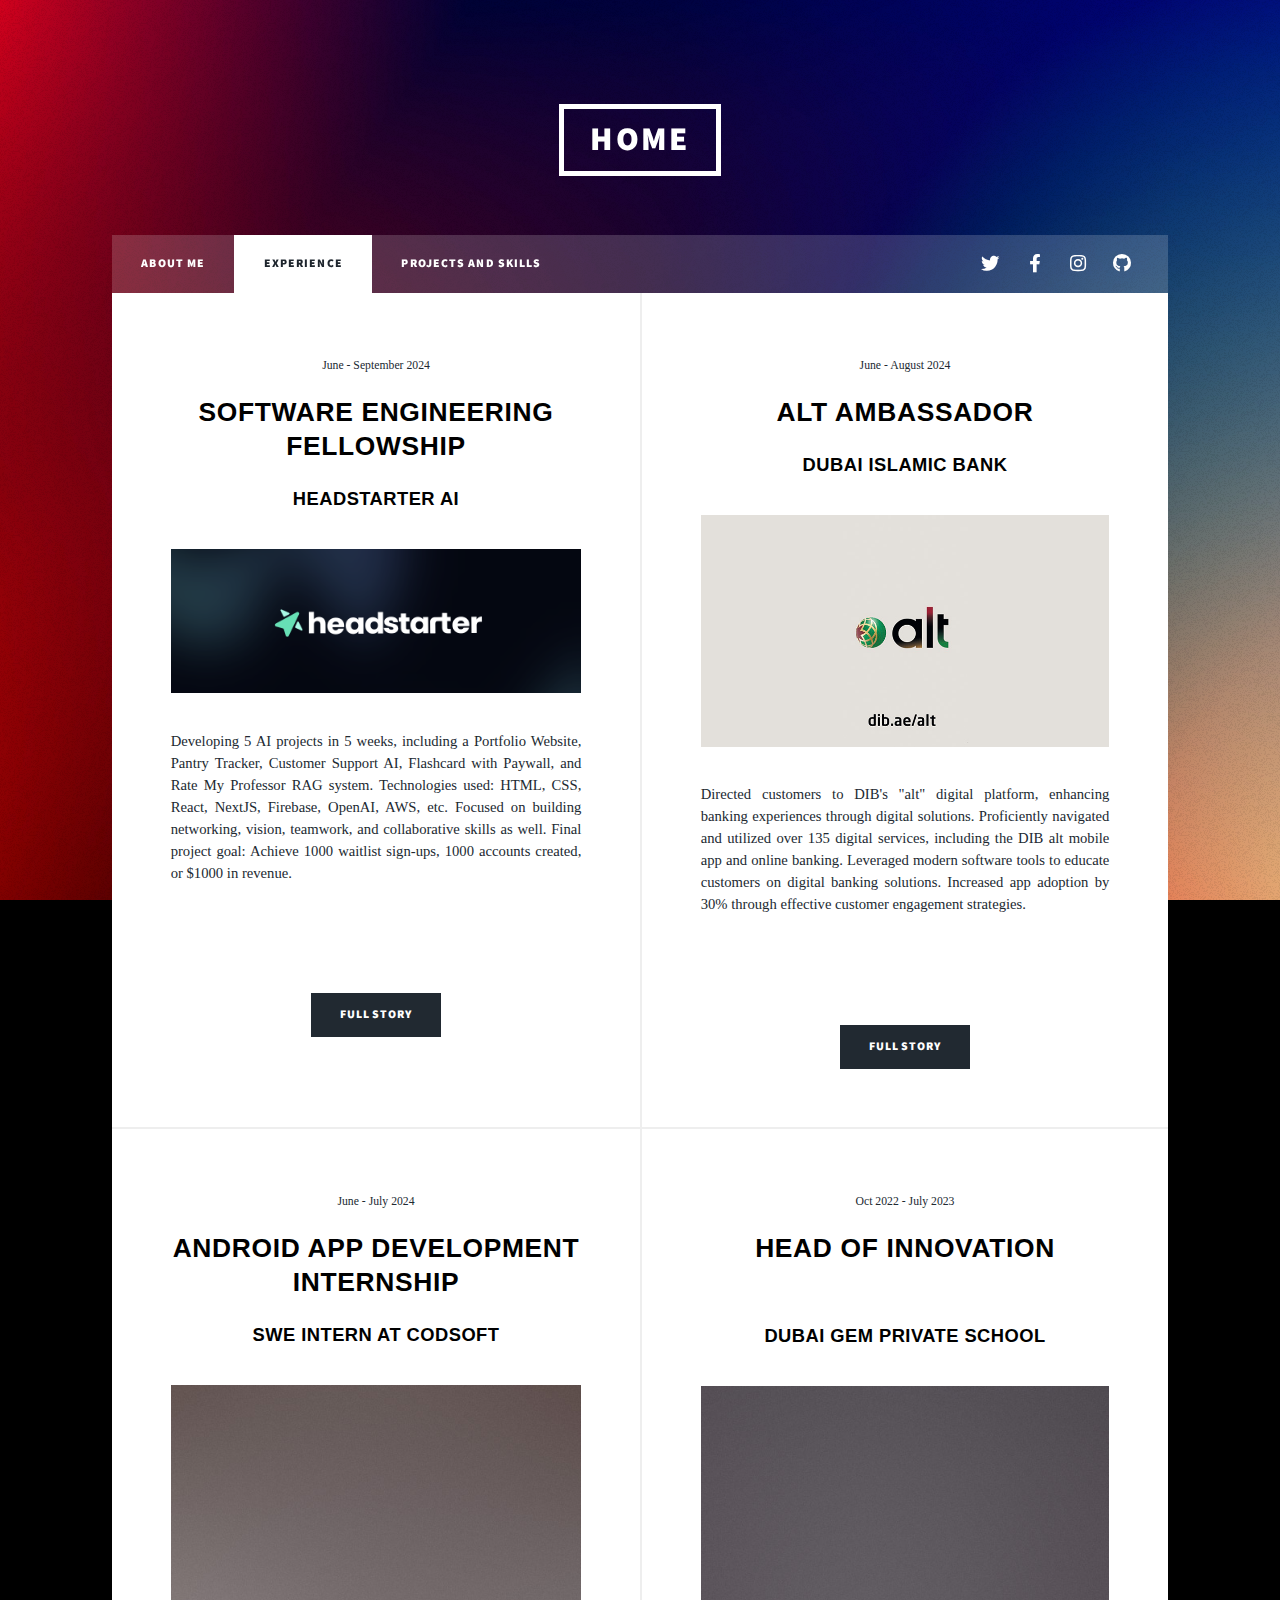
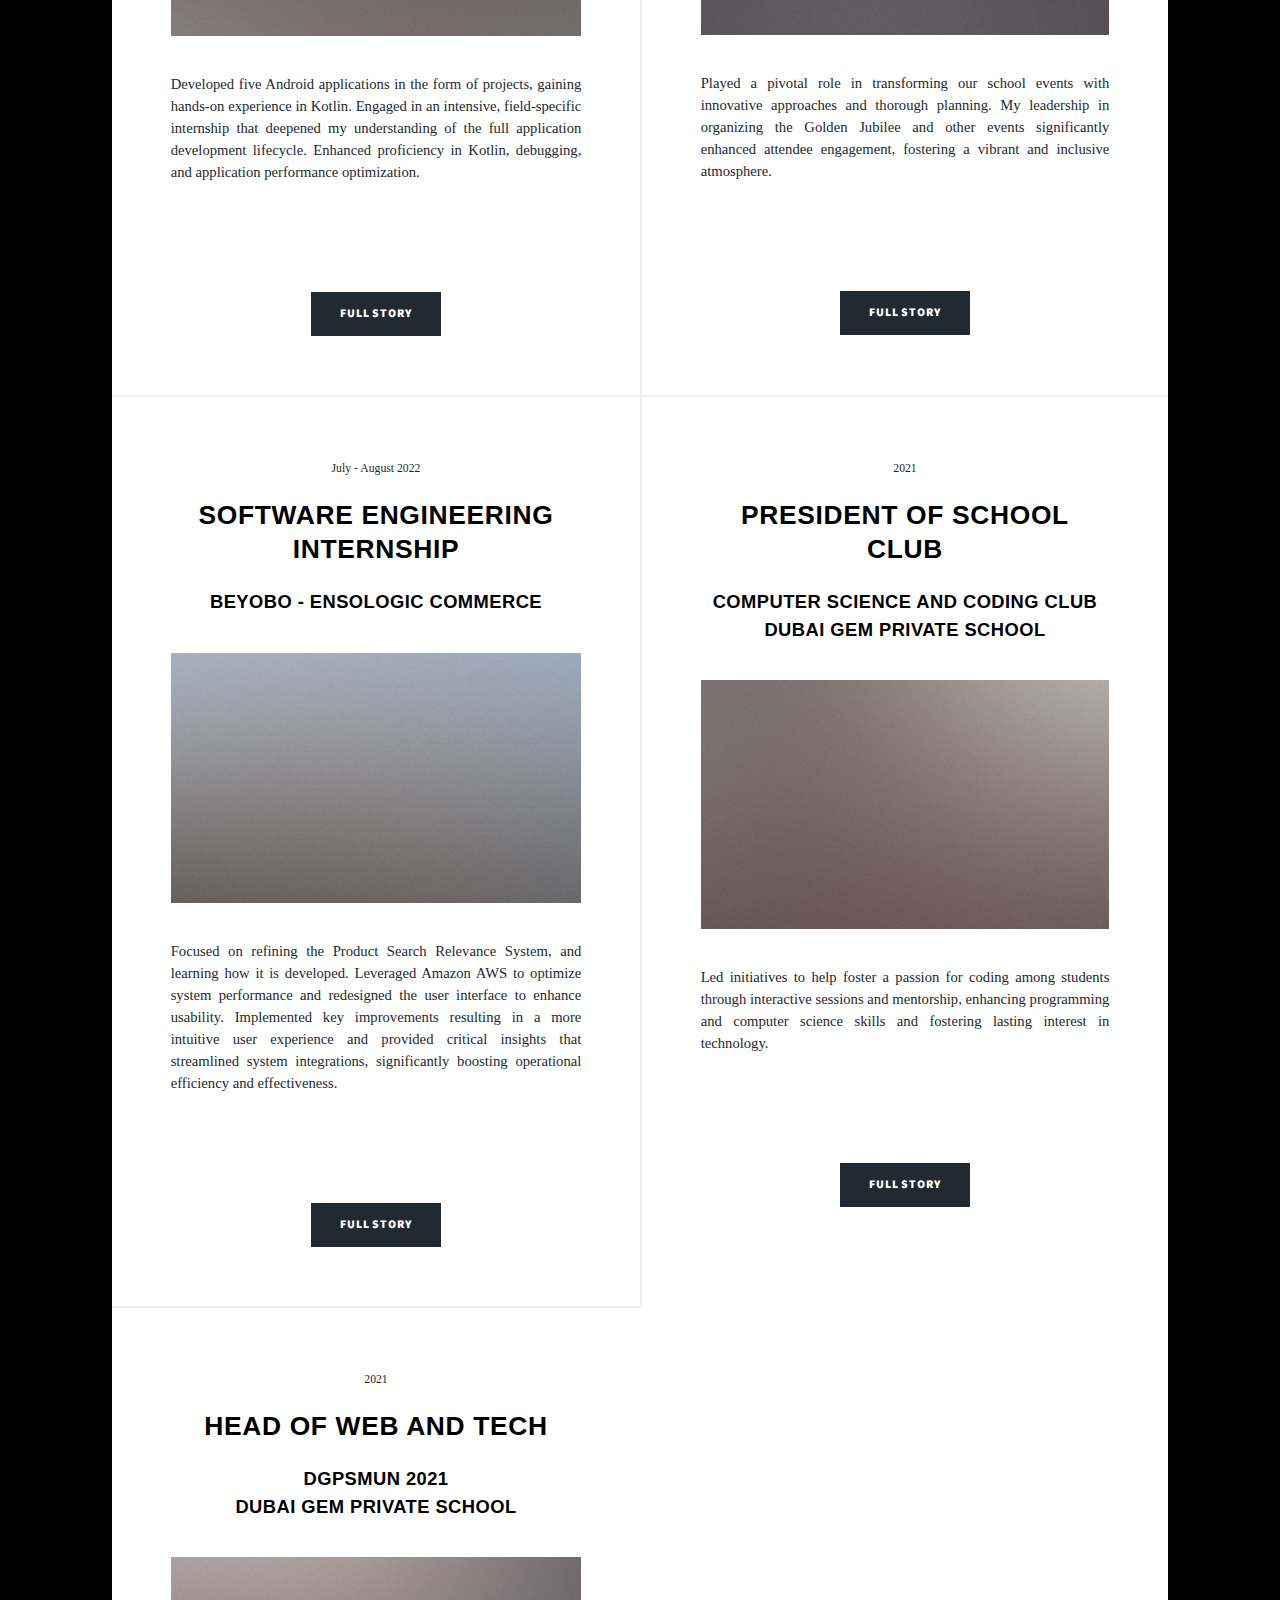
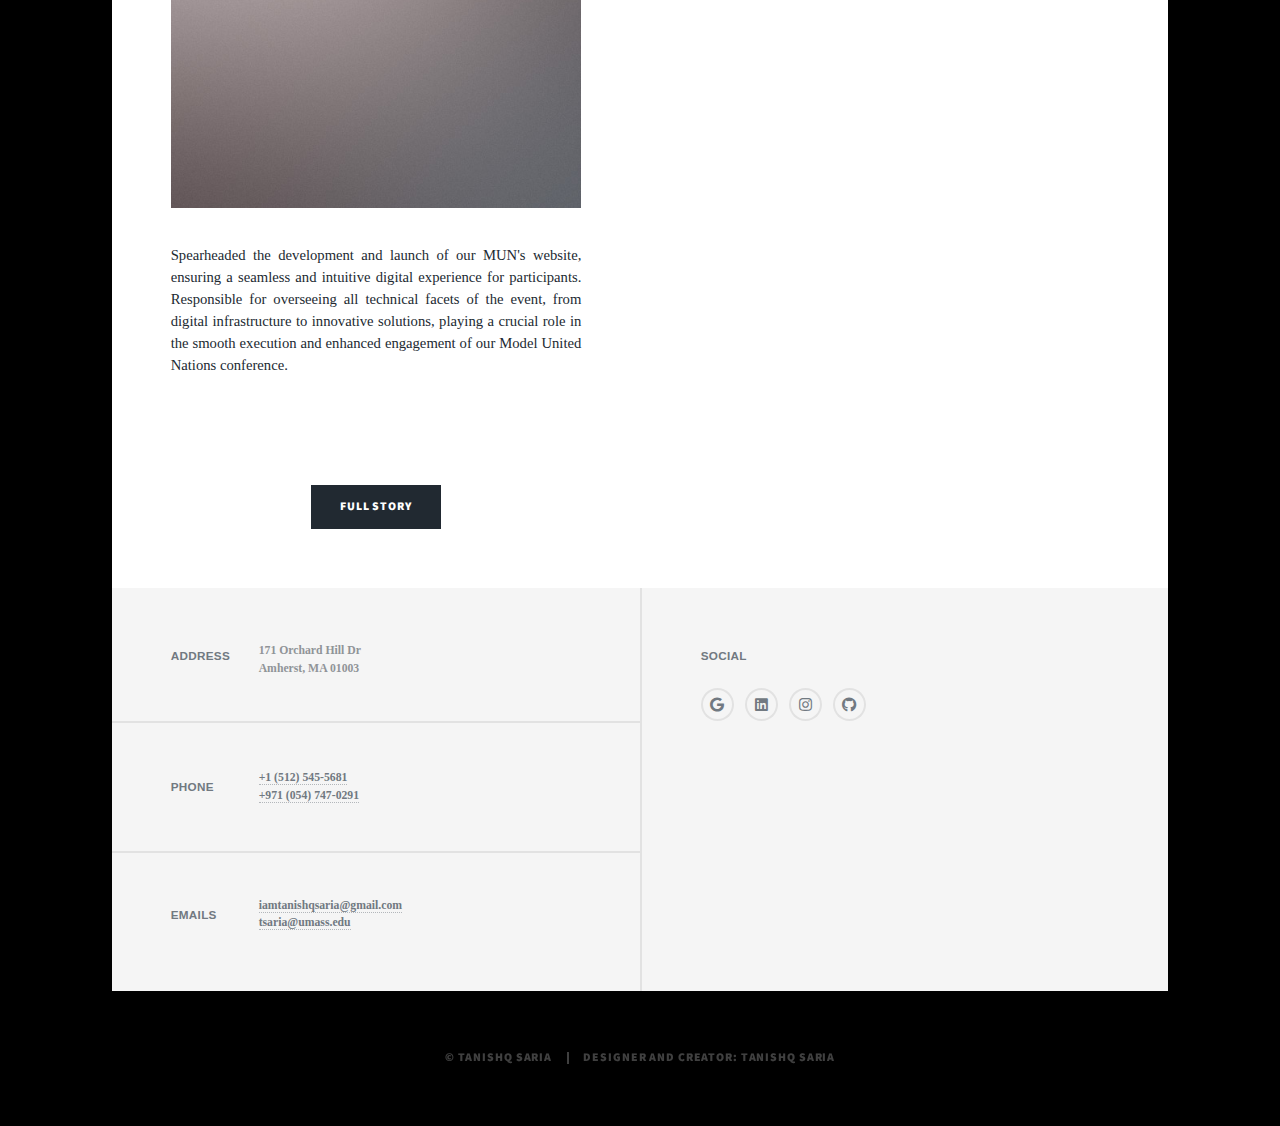
<file: experience.html>
<!DOCTYPE HTML>
<!--
    Massively by HTML5 UP
    html5up.net | @ajlkn
    Free for personal and commercial use under the CCA 3.0 license (html5up.net/license)
-->
<html>
    <head>
        <title>Experience - Tanishq Saria</title>
        <meta charset="utf-8" />
        <meta name="viewport" content="width=device-width, initial-scale=1, user-scalable=no" />
        <link rel="stylesheet" href="assets/css/main.css" />
        <noscript><link rel="stylesheet" href="assets/css/noscript.css" /></noscript>
    </head>
    <body class="is-preload">

        <!-- Wrapper -->
            <div id="wrapper" class="fade-in">

                <!-- Header -->
                    <header id="header">
                        <a href="index.html" class="logo">Home</a>
                    </header>

                <!-- Nav -->
                    <nav id="nav">
                        <ul class="links">
                            <li><a href="index.html">About me</a></li>
                            <li class="active"><a href="experience.html">Experience</a></li>
                            <li><a href="projects.html">Projects and Skills</a></li>
                        </ul>
                        <ul class="icons">
                            <li><a href="#" class="icon brands fa-twitter"><span class="label">Twitter</span></a></li>
                            <li><a href="#" class="icon brands fa-facebook-f"><span class="label">Facebook</span></a></li>
                            <li><a href="#" class="icon brands fa-instagram"><span class="label">Instagram</span></a></li>
                            <li><a href="#" class="icon brands fa-github"><span class="label">GitHub</span></a></li>
                        </ul>
                    </nav>

                <!-- Main -->
                    <div id="main">
						
                        <!-- Experiences -->
                            <section class="posts">
                                <article class="post featured">

                                    <header>
                                        <span class="date">June - September 2024</span>
                                        <h2><a href="#">Software Engineering Fellowship</h2><h3>Headstarter AI</h3></a>
                                    </header>
                                    <a href="#" class="image fit"><img src="images/headstarterai.jpg" alt="" /></a>
                                    <p>Developing 5 AI projects in 5 weeks, including a Portfolio Website, Pantry Tracker, Customer Support AI, Flashcard with Paywall, and Rate My Professor RAG system. Technologies used: HTML, CSS, React, NextJS, Firebase, OpenAI, AWS, etc. Focused on building networking, vision, teamwork, and collaborative skills as well. Final project goal: Achieve 1000 waitlist sign-ups, 1000 accounts created, or $1000 in revenue.</p>
                                    <ul class="actions special">
                                        <li><a href="#" class="primary button">Full Story</a></li>
                                    </ul>
                                </article>
                                <article>
                                    <header>
                                        <span class="date">June - August 2024</span>
                                        <h2><a href="#">Alt Ambassador</h2><h3>Dubai Islamic Bank</h3></a>
                                    </header>
                                    <a href="#" class="image fit"><img src="images/dib.jpg" alt="" /></a>
                                    <p>Directed customers to DIB's "alt" digital platform, enhancing banking experiences through digital solutions. Proficiently navigated and utilized over 135 digital services, including the DIB alt mobile app and online banking. Leveraged modern software tools to educate customers on digital banking solutions. Increased app adoption by 30% through effective customer engagement strategies.</p>
                                    <ul class="actions special">
                                        <li><a href="#" class="primary button">Full Story</a></li>
                                    </ul>
                                </article>
                                <article>
                                    <header>
                                        <span class="date">June - July 2024</span>
                                        <h2><a href="#">Android App Development Internship</h2><h3>SWE Intern at CodSoft</h3></a>
                                    </header>
                                    <a href="#" class="image fit"><img src="images/pic03.jpg" alt="" /></a>
                                    <p>Developed five Android applications in the form of projects, gaining hands-on experience in Kotlin. Engaged in an intensive, field-specific internship that deepened my understanding of the full application development lifecycle. Enhanced proficiency in Kotlin, debugging, and application performance optimization.</p>
                                    <ul class="actions special">
                                        <li><a href="#" class="primary button">Full Story</a></li>
                                    </ul>
                                </article>
                                <article>
                                    <header>
                                        <span class="date">Oct 2022 - July 2023</span>
                                        <h2><a href="#">Head of Innovation</h2><br><h3>Dubai Gem Private School</h3></a>
										
                                    </header>
                                    <a href="#" class="image fit"><img src="images/pic04.jpg" alt="" /></a>
                                    <p>Played a pivotal role in transforming our school events with innovative approaches and thorough planning. My leadership in organizing the Golden Jubilee and other events significantly enhanced attendee engagement, fostering a vibrant and inclusive atmosphere.</p>
                                    <ul class="actions special">
                                        <li><a href="#" class="primary button">Full Story</a></li>
                                    </ul>
                                </article>
                                <article>
                                    <header>
                                        <span class="date">July - August 2022</span>
                                        <h2><a href="#">Software Engineering Internship </h2><h3>Beyobo - Ensologic Commerce</h3></a>
                                    </header>
                                    <a href="#" class="image fit"><img src="images/pic05.jpg" alt="" /></a>
                                    <p>Focused on refining the Product Search Relevance System, and learning how it is developed. Leveraged Amazon AWS to optimize system performance and redesigned the user interface to enhance usability. Implemented key improvements resulting in a more intuitive user experience and provided critical insights that streamlined system integrations, significantly boosting operational efficiency and effectiveness.</p>
                                    <ul class="actions special">
                                        <li><a href="#" class="primary button">Full Story</a></li>
                                    </ul>
                                </article>
                                <article>
                                    <header>
                                        <span class="date">2021</span>
                                        <h2><a href="#">President of School Club </h2><h3>Computer Science and Coding Club<br>Dubai Gem Private School</h3></a>
                                    </header>
                                    <a href="#" class="image fit"><img src="images/pic06.jpg" alt="" /></a>
                                    <p>Led initiatives to help foster a passion for coding among students through interactive sessions and mentorship, enhancing programming and computer science skills and fostering lasting interest in technology.</p>
                                    <ul class="actions special">
                                        <li><a href="#" class="primary button">Full Story</a></li>
                                    </ul>
                                </article>
                                <article>
                                    <header>
                                        <span class="date">2021</span>
                                        <h2><a href="#">Head of Web and Tech</h2><h3>DGPSMUN 2021<br>Dubai Gem Private School</h3></a>
                                    </header>
                                    <a href="#" class="image fit"><img src="images/pic07.jpg" alt="" /></a>
                                    <p>Spearheaded the development and launch of our MUN's website, ensuring a seamless and intuitive digital experience for participants. Responsible for overseeing all technical facets of the event, from digital infrastructure to innovative solutions, playing a crucial role in the smooth execution and enhanced engagement of our Model United Nations conference.</p>
                                    <ul class="actions special">
                                        <li><a href="#" class="primary button">Full Story</a></li>
                                    </ul>
                                </article>
                            </section>

                    </div>


                <!-- Footer -->
                    <!-- Footer -->
        <footer id="footer">
            <section class="split contact">
                <section class="alt">
                    <h3>Address</h3>
                    <p class="personal-details">171 Orchard Hill Dr<br />
                    Amherst, MA 01003</p>
                </section>
                <section>
                    <h3>Phone</h3>
                    <p class="personal-details"><a href="#">+1 (512) 545-5681</a><br><a href="#">+971 (054) 747-0291</a></p>
                </section>
                <section>
                    <h3>Emails</h3>
                    <p class="personal-details"><a href="#">iamtanishqsaria@gmail.com</a><br><a href="#">tsaria@umass.edu</a></section>
                </section>
                <section>
                    <h3>Social</h3>
                    <ul class="icons alt">
                        <li><a href="mailto:iamtanishqsaria@gmail.com" class="icon brands alt fa-google"><span class="label">Gmail</span></a></li>
                        <li><a href="https://www.linkedin.com/in/tanishq-s" class="icon brands alt fa-linkedin" target="_blank"><span class="label">LinkedIn</span></a></li>
                        <li><a href="https://www.instagram.com/indeed.tani" class="icon brands alt fa-instagram" target="_blank"><span class="label">Instagram</span></a></li>
                        <li><a href="https://github.com/illUMiNAl004" class="icon brands alt fa-github" target="_blank"><span class="label">GitHub</span></a></li>
                    </ul>
                </section>
            </section>
        </footer>

        <!-- Copyright -->
        <div id="copyright">
            <ul><li>&copy; Tanishq Saria</li><li>Designer and Creator: Tanishq Saria</li></ul>
        </div>

            </div>

        <!-- Scripts -->
            <script src="assets/js/jquery.min.js"></script>
            <script src="assets/js/jquery.scrollex.min.js"></script>
            <script src="assets/js/jquery.scrolly.min.js"></script>
            <script src="assets/js/browser.min.js"></script>
            <script src="assets/js/breakpoints.min.js"></script>
            <script src="assets/js/util.js"></script>
            <script src="assets/js/main.js"></script>

    </body>
</html>
</file>
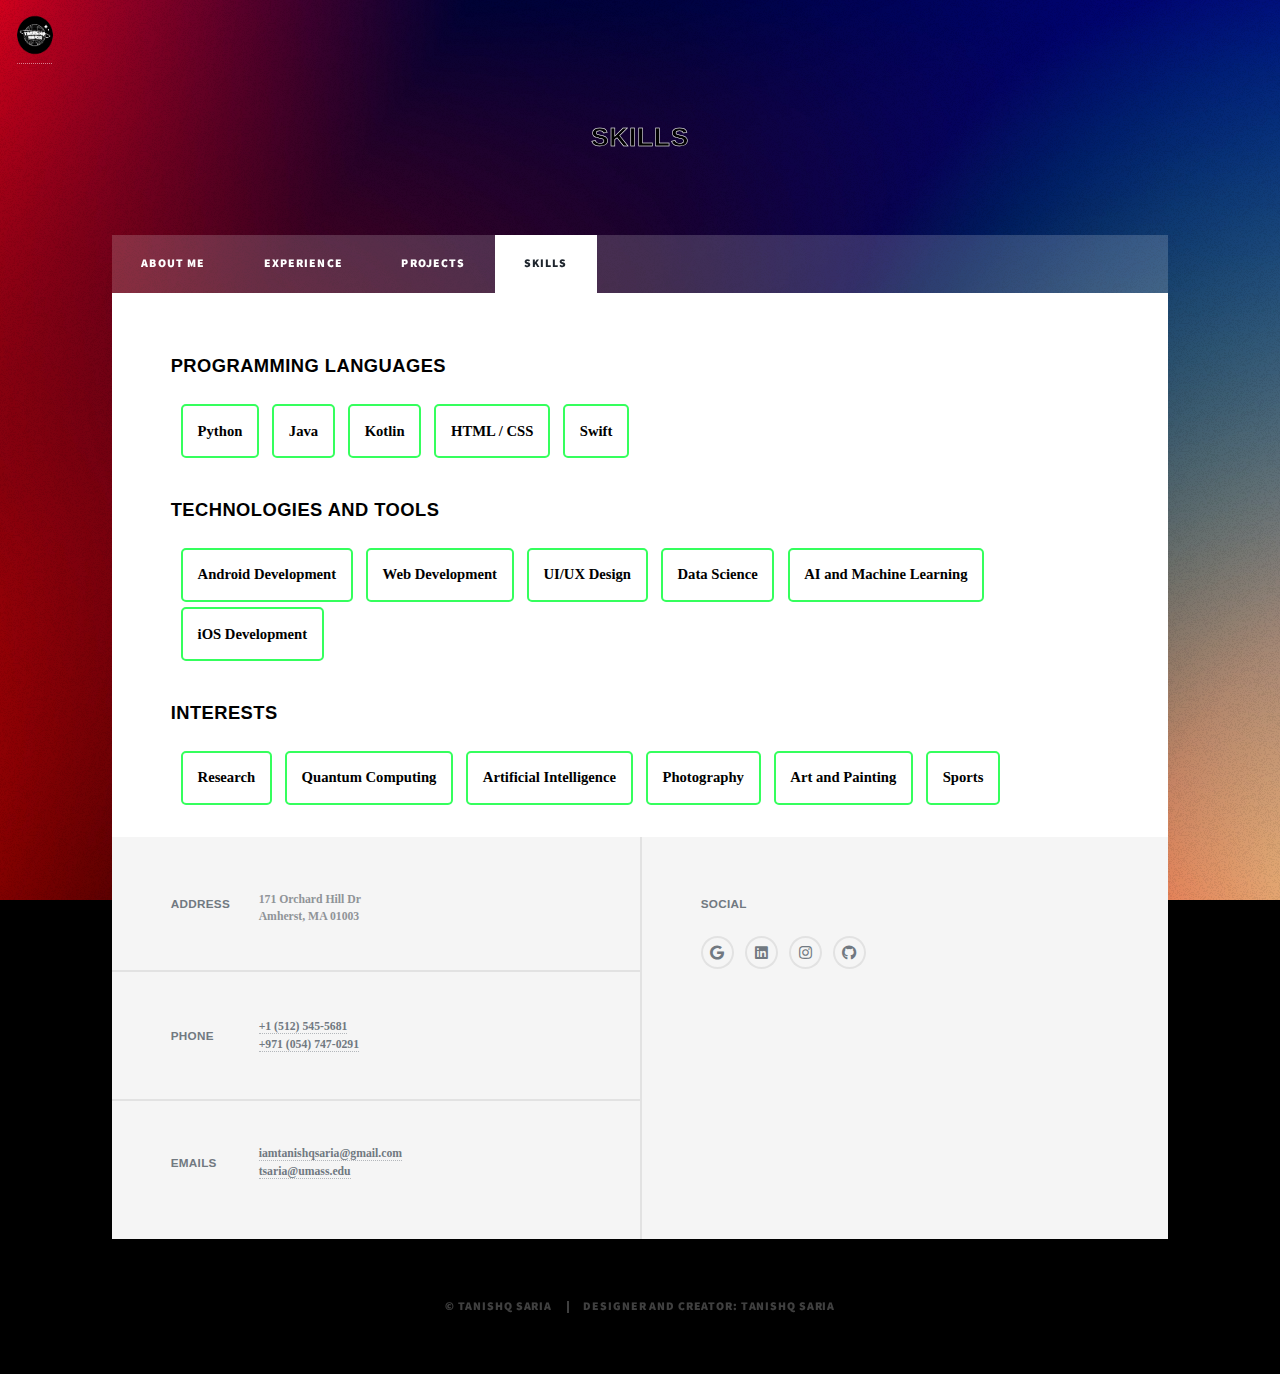
<file: skills.html>
<!DOCTYPE HTML>
<html>
<head>
    <title>Tanishq Saria - Skills</title>
    <meta charset="utf-8" />
    <meta name="viewport" content="width=device-width, initial-scale=1, user-scalable=no" />
    <link rel="stylesheet" href="assets/css/main.css" />
    <link rel="icon" type="image/png" href="images/finalogo.png" />
    <noscript><link rel="stylesheet" href="assets/css/noscript.css" /></noscript>
</head>
<body class="is-preload skills-page">

    <!-- Wrapper -->
    <div id="wrapper" class="fade-in">

        <!-- Header -->
        <header id="header">
            <div class="logo-container">
                <a href="index.html"><img src="images/finalogo.png" alt="Logo" class="logo-img" /></a>
            </div>
            <h2 style="color: black; -webkit-text-stroke: 0.5px white;">Skills</h2>
        </header>

        <!-- Nav -->
        <nav id="nav">
            <ul class="links">
                <li><a href="index.html">About me</a></li>
                <li><a href="experience.html">Experience</a></li>
                <li><a href="projects.html">Projects</a></li>
                <li class="active"><a href="skills.html">Skills</a></li>
            </ul>
        </nav>

        <!-- Main -->
        <div id="main">
            <section>
                <!-- Skills -->

                <h3 style="font-family: 'Montserrat', sans-serif;">Programming Languages</h3>
                <ul class="skills-list">
                    <li><span class="skill-item button-like">Python</span></li>
                    <li><span class="skill-item button-like">Java</span></li>
                    <li><span class="skill-item button-like">Kotlin</span></li>
                    <li><span class="skill-item button-like">HTML / CSS</span></li>
                    <li><span class="skill-item button-like">Swift</span></li>
                </ul>
                <br>
                <h3>Technologies and Tools</h3>
                <ul class="skills-list">
                    <li><span class="skill-item button-like">Android Development</span></li>
                    <li><span class="skill-item button-like">Web Development</span></li>
                    <li><span class="skill-item button-like">UI/UX Design</span></li>
                    <li><span class="skill-item button-like">Data Science</span></li>
                    <li><span class="skill-item button-like">AI and Machine Learning</span></li>
                    <li><span class="skill-item button-like">iOS Development</span></li>
                </ul>
                <br>
                <h3>Interests</h3>
                <ul class="skills-list">
                    <li><span class="button-like">Research</span></li>
                    <li><span class="button-like">Quantum Computing</span></li>
                    <li><span class="button-like">Artificial Intelligence</span></li>
                    <li><span class="button-like">Photography</span></li>
                    <li><span class="button-like">Art and Painting</span></li>
                    <li><span class="button-like">Sports</span></li>
                </ul>
            </section>
        </div>

        <!-- Footer -->
        <footer id="footer">
            <section class="split contact">
                <section class="alt">
                    <h3>Address</h3>
                    <p class="personal-details">171 Orchard Hill Dr<br />
                    Amherst, MA 01003</p>
                </section>
                <section>
                    <h3>Phone</h3>
                    <p class="personal-details"><a href="#">+1 (512) 545-5681</a><br><a href="#">+971 (054) 747-0291</a></p>
                </section>
                <section>
                    <h3>Emails</h3>
                    <p class="personal-details"><a href="#">iamtanishqsaria@gmail.com</a><br><a href="#">tsaria@umass.edu</a></section>
                </section>
                <section>
                    <h3>Social</h3>
                    <ul class="icons alt">
                        <li><a href="mailto:iamtanishqsaria@gmail.com" class="icon brands alt fa-google"><span class="label">Gmail</span></a></li>
                        <li><a href="https://www.linkedin.com/in/tanishq-s" class="icon brands alt fa-linkedin" target="_blank"><span class="label">LinkedIn</span></a></li>
                        <li><a href="https://www.instagram.com/indeed.tani" class="icon brands alt fa-instagram" target="_blank"><span class="label">Instagram</span></a></li>
                        <li><a href="https://github.com/illUMiNAl004" class="icon brands alt fa-github" target="_blank"><span class="label">GitHub</span></a></li>
                    </ul>
                </section>
            </section>
        </footer>

        <!-- Copyright -->
        <div id="copyright">
            <ul><li>&copy; Tanishq Saria</li><li>Designer and Creator: Tanishq Saria</li></ul>
        </div>

    </div>

    <!-- Scripts -->
    <script src="assets/js/jquery.min.js"></script>
    <script src="assets/js/jquery.scrollex.min.js"></script>
    <script src="assets/js/jquery.scrolly.min.js"></script>
    <script src="assets/js/browser.min.js"></script>
    <script src="assets/js/breakpoints.min.js"></script>
    <script src="assets/js/util.js"></script>
    <script src="assets/js/main.js"></script>

</body>
</html>
</file>
<file: assets/css/main.css>
@import url(fontawesome-all.min.css);
@import url("https://fonts.googleapis.com/css?family=Merriweather:300,700,300italic,700italic|Source+Sans+Pro:900");

/*
	Massively by HTML5 UP
	html5up.net | @ajlkn
	Free for personal and commercial use under the CCA 3.0 license (html5up.net/license)
*/

html, body, div, span, applet, object,
iframe, h1, h2, h3, h4, h5, h6, p, blockquote,
pre, a, abbr, acronym, address, big, cite,
code, del, dfn, em, img, ins, kbd, q, s, samp,
small, strike, strong, sub, sup, tt, var, b,
u, i, center, dl, dt, dd, ol, ul, li, fieldset,
form, label, legend, table, caption, tbody,
tfoot, thead, tr, th, td, article, aside,
canvas, details, embed, figure, figcaption,
footer, header, hgroup, menu, nav, output, ruby,
section, summary, time, mark, audio, video {
	margin: 0;
	padding: 0;
	border: 0;
	font-size: 100%;
	font: inherit;
	vertical-align: baseline;}

article, aside, details, figcaption, figure,
footer, header, hgroup, menu, nav, section {
	display: block;}

body {
	line-height: 1;
}

	/* ... existing CSS ... */

	body {
		background-size: cover;
		background-position: center;
		background-repeat: no-repeat;
	}

	/* ... existing CSS ... */

.icons-alt {
    position: absolute;
    top: 10px; /* Adjust as needed */
    right: 10px; /* Adjust as needed */
    display: flex; /* Align items horizontally */
    gap: 10px; /* Space between icons */
    font-size: 20px; /* Increase size of icons */
    z-index: 100; /* Ensure it stays on top */
    color: #fff; /* Change icon color to white */
    list-style: none; /* Remove random dots */
}

.icons-alt .icon {
    color: #fff; /* Change icon color to white */
    background-color: #000; /* Background color for the circle */
    border-radius: 50%; /* Make the background a circle */
    width: 50px; /* Fixed width */
    height: 50px; /* Fixed height */
    display: flex; /* Center the icon within the circle */
    align-items: center; /* Center the icon vertically */
    justify-content: center; /* Center the icon horizontally */
}

/* Style for the logo container */
.logo-container {
    position: absolute;
    top: 10px; /* Adjust as needed */
    left: 10px; /* Adjust as needed */
    width: 50px; /* Adjust size as needed */
    height: auto; /* Maintain aspect ratio */
    border-radius: 100%;
    overflow: hidden;
    z-index: 1000; /* Ensure it stays on top */
}

/* Style for the logo image */
.logo-img {
    width: 100%;
    height: 100%;
    object-fit: cover;
}

ol, ul {
	list-style: none;
}

blockquote, q {
	quotes: none;
}

	blockquote:before, blockquote:after, q:before, q:after {
		content: '';
		content: none;
	}

table {
	border-collapse: collapse;
	border-spacing: 0;
}

body {
	-webkit-text-size-adjust: none;
}

mark {
	background-color: transparent;
	color: inherit;
}

input::-moz-focus-inner {
	border: 0;
	padding: 0;
}

input, select, textarea {
	-moz-appearance: none;
	-webkit-appearance: none;
	-ms-appearance: none;
	appearance: none;
}




/* Basic */

	@-ms-viewport {
		width: device-width;
	}

	body {
		-ms-overflow-style: scrollbar;
	}

	@media screen and (max-width: 480px) {

		html, body {
			min-width: 320px;
		}

	}

	html {
		box-sizing: border-box;
	}

	*, *:before, *:after {
		box-sizing: inherit;
	}

	body {
		background-color: #000000;
	}

		body.is-preload *, body.is-preload *:before, body.is-preload *:after {
			-moz-animation: none !important;
			-webkit-animation: none !important;
			-ms-animation: none !important;
			animation: none !important;
			-moz-transition: none !important;
			-webkit-transition: none !important;
			-ms-transition: none !important;
			transition: none !important;
		}

/* Type */

	html {
		font-size: 16pt;
	}

		@media screen and (max-width: 1680px) {

			html {
				font-size: 12pt;
			}

		}

		@media screen and (max-width: 1280px) {

			html {
				font-size: 11pt;
			}

		}

		@media screen and (max-width: 360px) {

			html {
				font-size: 10pt;
			}

		}

	body {
		color: #212931;
	}

	body, input, select, textarea {
		font-family: "Avenir", Georgia, serif;
		text-align: justify;
		font-weight: 300;
		font-size: 1rem;
		line-height: 2.375;
		font-style: normal;
	}

	a {
		-moz-transition: color 0.2s ease-in-out, background-color 0.2s ease-in-out, border-color 0.2s ease-in-out, box-shadow 0.2s ease-in-out;
		-webkit-transition: color 0.2s ease-in-out, background-color 0.2s ease-in-out, border-color 0.2s ease-in-out, box-shadow 0.2s ease-in-out;
		-ms-transition: color 0.2s ease-in-out, background-color 0.2s ease-in-out, border-color 0.2s ease-in-out, box-shadow 0.2s ease-in-out;
		transition: color 0.2s ease-in-out, background-color 0.2s ease-in-out, border-color 0.2s ease-in-out, box-shadow 0.2s ease-in-out;
		border-bottom: dotted 1px;
		text-decoration: none;
	}

		a:hover {
			border-bottom-color: #000000;
		}

	strong, b {
		font-weight: 600;
	}

	em, i {
		font-style: normal;
	}

	p {
		text-align: justify;
		margin: 0 0 2rem 0;
		line-height: 1.5;
		font-family: Avenir;
		font-style: normal;
	}

	h1, h2, h3, h4, h5, h6 {
		font-family: "Montserrat", Helvetica, sans-serif;
		font-weight: 900;
		line-height: 1.5;
		letter-spacing: 0.025em;
		text-transform: uppercase;
		margin: 0 0 1rem 0;
	}

		h1 a, h2 a, h3 a, h4 a, h5 a, h6 a {
			border-bottom: 0;
			color: inherit;
			text-decoration: none;
		}

	h1 {
		font-size: 4rem;
		line-height: 1.1;
		margin: 0 0 2rem 0;
		
	}

	h2 {
		font-size: 1.8rem;
		line-height: 1.3;
		margin: 0 0 1.5rem 0;
	}

	h3 {
		font-size: 1.25rem;
		margin: 0 0 1.5rem 0;
	}

	h4 {
		font-size: 1rem;
	}

	h5 {
		font-size: 0.9rem;
	}

	h6 {
		font-size: 0.8rem;
	}

	sub {
		font-size: 0.8rem;
		position: relative;
		top: 0.5rem;
	}

	sup {
		font-size: 0.8rem;
		position: relative;
		top: -0.5rem;
	}

	blockquote {
		border-left: solid 4px;
		font-style: italic;
		margin: 0 0 2rem 0;
		padding: 0.5rem 0 0.5rem 2rem;
	}

	code {
		border: solid 2px;
		font-family: "Courier New", monospace;
		font-size: 0.9rem;
		margin: 0 0.25rem;
		padding: 0.25rem 0.65rem;
	}

	pre {
		-webkit-overflow-scrolling: touch;
		font-family: "Courier New", monospace;
		font-size: 0.9rem;
		margin: 0 0 2rem 0;
	}

		pre code {
			display: block;
			line-height: 1.75;
			padding: 1rem 1.5rem;
			overflow-x: auto;
		}

	hr {
		border: 0;
		border-bottom: solid 2px;
		margin: 3rem 0;
	}

		hr.major {
			margin: 5rem 0;
		}

	.align-left {
		text-align: left;
	}

	.align-center {
		text-align: center;
	}

	.align-right {
		text-align: right;
	}

		/* ... existing CSS ... */

	/* Ensure all body text is normal and non-italic */
	body, p, a, li, span, div, h1, h2, h3, h4, h5, h6 {
		font-style: normal;
	}

	/* Increase font size and make personal details bold */
	.address, .personal-details {
		font-size: 1.2rem; /* Adjust the size as needed */
		font-weight: bold;
	}

	/* ... existing CSS ... */

	input, select, textarea {
		color: #000000;
	}

	a {
		color: #000000;
		border-bottom-color: rgba(33, 41, 49, 0.5);
	}

		a:hover {
			border-bottom-color: transparent;
			color: #35ff5d !important;
		}

	strong, b {
		color: #000;
	}

	h1, h2, h3, h4, h5, h6 {
		color: #000000;
	}

	blockquote {
		border-left-color: #eeeeee;
	}

	code {
		background: rgba(0, 0, 0, 0);
		border-color: #eeeeee;
	}

	hr {
		border-bottom-color: #eeeeee;
	}

/* Row */

	.row {
		display: flex;
		flex-wrap: wrap;
		box-sizing: border-box;
		align-items: stretch;
	}

		.row > * {
			box-sizing: border-box;
		}

		.row.gtr-uniform > * > :last-child {
			margin-bottom: 0;
		}

		.row.aln-left {
			justify-content: flex-start;
		}

		.row.aln-center {
			justify-content: center;
		}

		.row.aln-right {
			justify-content: flex-end;
		}

		.row.aln-top {
			align-items: flex-start;
		}

		.row.aln-middle {
			align-items: center;
		}

		.row.aln-bottom {
			align-items: flex-end;
		}

		.row > .imp {
			order: -1;
		}

		.row > .col-1 {
			width: 8.33333%;
		}

		.row > .off-1 {
			margin-left: 8.33333%;
		}

		.row > .col-2 {
			width: 16.66667%;
		}

		.row > .off-2 {
			margin-left: 16.66667%;
		}

		.row > .col-3 {
			width: 25%;
		}

		.row > .off-3 {
			margin-left: 25%;
		}

		.row > .col-4 {
			width: 33.33333%;
		}

		.row > .off-4 {
			margin-left: 33.33333%;
		}

		.row > .col-5 {
			width: 41.66667%;
		}

		.row > .off-5 {
			margin-left: 41.66667%;
		}

		.row > .col-6 {
			width: 50%;
		}

		.row > .off-6 {
			margin-left: 50%;
		}

		.row > .col-7 {
			width: 58.33333%;
		}

		.row > .off-7 {
			margin-left: 58.33333%;
		}

		.row > .col-8 {
			width: 66.66667%;
		}

		.row > .off-8 {
			margin-left: 66.66667%;
		}

		.row > .col-9 {
			width: 75%;
		}

		.row > .off-9 {
			margin-left: 75%;
		}

		.row > .col-10 {
			width: 83.33333%;
		}

		.row > .off-10 {
			margin-left: 83.33333%;
		}

		.row > .col-11 {
			width: 91.66667%;
		}

		.row > .off-11 {
			margin-left: 91.66667%;
		}

		.row > .col-12 {
			width: 100%;
		}

		.row > .off-12 {
			margin-left: 100%;
		}

		.row.gtr-0 {
			margin-top: 0;
			margin-left: 0rem;
		}

			.row.gtr-0 > * {
				padding: 0 0 0 0rem;
			}

			.row.gtr-0.gtr-uniform {
				margin-top: 0rem;
			}

				.row.gtr-0.gtr-uniform > * {
					padding-top: 0rem;
				}

		.row.gtr-25 {
			margin-top: 0;
			margin-left: -0.375rem;
		}

			.row.gtr-25 > * {
				padding: 0 0 0 0.375rem;
			}

			.row.gtr-25.gtr-uniform {
				margin-top: -0.375rem;
			}

				.row.gtr-25.gtr-uniform > * {
					padding-top: 0.375rem;
				}

		.row.gtr-50 {
			margin-top: 0;
			margin-left: -0.75rem;
		}

			.row.gtr-50 > * {
				padding: 0 0 0 0.75rem;
			}

			.row.gtr-50.gtr-uniform {
				margin-top: -0.75rem;
			}

				.row.gtr-50.gtr-uniform > * {
					padding-top: 0.75rem;
				}

		.row {
			margin-top: 0;
			margin-left: -1.5rem;
		}

			.row > * {
				padding: 0 0 0 1.5rem;
			}

			.row.gtr-uniform {
				margin-top: -1.5rem;
			}

				.row.gtr-uniform > * {
					padding-top: 1.5rem;
				}

		.row.gtr-150 {
			margin-top: 0;
			margin-left: -2.25rem;
		}

			.row.gtr-150 > * {
				padding: 0 0 0 2.25rem;
			}

			.row.gtr-150.gtr-uniform {
				margin-top: -2.25rem;
			}

				.row.gtr-150.gtr-uniform > * {
					padding-top: 2.25rem;
				}

		.row.gtr-200 {
			margin-top: 0;
			margin-left: -3rem;
		}

			.row.gtr-200 > * {
				padding: 0 0 0 3rem;
			}

			.row.gtr-200.gtr-uniform {
				margin-top: -3rem;
			}

				.row.gtr-200.gtr-uniform > * {
					padding-top: 3rem;
				}

		

		@media screen and (max-width: 980px) {

			.row {
				display: flex;
				flex-wrap: wrap;
				box-sizing: border-box;
				align-items: stretch;
			}

				.row > * {
					box-sizing: border-box;
				}

				.row.gtr-uniform > * > :last-child {
					margin-bottom: 0;
				}

				.row.aln-left {
					justify-content: flex-start;
				}

				.row.aln-center {
					justify-content: center;
				}

				.row.aln-right {
					justify-content: flex-end;
				}

				.row.aln-top {
					align-items: flex-start;
				}

				.row.aln-middle {
					align-items: center;
				}

				.row.aln-bottom {
					align-items: flex-end;
				}

				.row > .imp-medium {
					order: -1;
				}

				.row > .col-1-medium {
					width: 8.33333%;
				}

				.row > .off-1-medium {
					margin-left: 8.33333%;
				}

				.row > .col-2-medium {
					width: 16.66667%;
				}

				.row > .off-2-medium {
					margin-left: 16.66667%;
				}

				.row > .col-3-medium {
					width: 25%;
				}

				.row > .off-3-medium {
					margin-left: 25%;
				}

				.row > .col-4-medium {
					width: 33.33333%;
				}

				.row > .off-4-medium {
					margin-left: 33.33333%;
				}

				.row > .col-5-medium {
					width: 41.66667%;
				}

				.row > .off-5-medium {
					margin-left: 41.66667%;
				}

				.row > .col-6-medium {
					width: 50%;
				}

				.row > .off-6-medium {
					margin-left: 50%;
				}

				.row > .col-7-medium {
					width: 58.33333%;
				}

				.row > .off-7-medium {
					margin-left: 58.33333%;
				}

				.row > .col-8-medium {
					width: 66.66667%;
				}

				.row > .off-8-medium {
					margin-left: 66.66667%;
				}

				.row > .col-9-medium {
					width: 75%;
				}

				.row > .off-9-medium {
					margin-left: 75%;
				}

				.row > .col-10-medium {
					width: 83.33333%;
				}

				.row > .off-10-medium {
					margin-left: 83.33333%;
				}

				.row > .col-11-medium {
					width: 91.66667%;
				}

				.row > .off-11-medium {
					margin-left: 91.66667%;
				}

				.row > .col-12-medium {
					width: 100%;
				}

				.row > .off-12-medium {
					margin-left: 100%;
				}

				.row.gtr-0 {
					margin-top: 0;
					margin-left: 0rem;
				}

					.row.gtr-0 > * {
						padding: 0 0 0 0rem;
					}

					.row.gtr-0.gtr-uniform {
						margin-top: 0rem;
					}

						.row.gtr-0.gtr-uniform > * {
							padding-top: 0rem;
						}

				.row.gtr-25 {
					margin-top: 0;
					margin-left: -0.375rem;
				}

					.row.gtr-25 > * {
						padding: 0 0 0 0.375rem;
					}

					.row.gtr-25.gtr-uniform {
						margin-top: -0.375rem;
					}

						.row.gtr-25.gtr-uniform > * {
							padding-top: 0.375rem;
						}

				.row.gtr-50 {
					margin-top: 0;
					margin-left: -0.75rem;
				}

					.row.gtr-50 > * {
						padding: 0 0 0 0.75rem;
					}

					.row.gtr-50.gtr-uniform {
						margin-top: -0.75rem;
					}

						.row.gtr-50.gtr-uniform > * {
							padding-top: 0.75rem;
						}

				.row {
					margin-top: 0;
					margin-left: -1.5rem;
				}

					.row > * {
						padding: 0 0 0 1.5rem;
					}

					.row.gtr-uniform {
						margin-top: -1.5rem;
					}

						.row.gtr-uniform > * {
							padding-top: 1.5rem;
						}

				.row.gtr-150 {
					margin-top: 0;
					margin-left: -2.25rem;
				}

					.row.gtr-150 > * {
						padding: 0 0 0 2.25rem;
					}

					.row.gtr-150.gtr-uniform {
						margin-top: -2.25rem;
					}

						.row.gtr-150.gtr-uniform > * {
							padding-top: 2.25rem;
						}

				.row.gtr-200 {
					margin-top: 0;
					margin-left: -3rem;
				}

					.row.gtr-200 > * {
						padding: 0 0 0 3rem;
					}

					.row.gtr-200.gtr-uniform {
						margin-top: -3rem;
					}

						.row.gtr-200.gtr-uniform > * {
							padding-top: 3rem;
						}

		}

		@media screen and (max-width: 736px) {

			.row {
				display: flex;
				flex-wrap: wrap;
				box-sizing: border-box;
				align-items: stretch;
			}

				.row > * {
					box-sizing: border-box;
				}

				.row.gtr-uniform > * > :last-child {
					margin-bottom: 0;
				}

				.row.aln-left {
					justify-content: flex-start;
				}

				.row.aln-center {
					justify-content: center;
				}

				.row.aln-right {
					justify-content: flex-end;
				}

				.row.aln-top {
					align-items: flex-start;
				}

				.row.aln-middle {
					align-items: center;
				}

				.row.aln-bottom {
					align-items: flex-end;
				}

				.row > .imp-small {
					order: -1;
				}

				.row > .col-1-small {
					width: 8.33333%;
				}

				.row > .off-1-small {
					margin-left: 8.33333%;
				}

				.row > .col-2-small {
					width: 16.66667%;
				}

				.row > .off-2-small {
					margin-left: 16.66667%;
				}

				.row > .col-3-small {
					width: 25%;
				}

				.row > .off-3-small {
					margin-left: 25%;
				}

				.row > .col-4-small {
					width: 33.33333%;
				}

				.row > .off-4-small {
					margin-left: 33.33333%;
				}

				.row > .col-5-small {
					width: 41.66667%;
				}

				.row > .off-5-small {
					margin-left: 41.66667%;
				}

				.row > .col-6-small {
					width: 50%;
				}

				.row > .off-6-small {
					margin-left: 50%;
				}

				.row > .col-7-small {
					width: 58.33333%;
				}

				.row > .off-7-small {
					margin-left: 58.33333%;
				}

				.row > .col-8-small {
					width: 66.66667%;
				}

				.row > .off-8-small {
					margin-left: 66.66667%;
				}

				.row > .col-9-small {
					width: 75%;
				}

				.row > .off-9-small {
					margin-left: 75%;
				}

				.row > .col-10-small {
					width: 83.33333%;
				}

				.row > .off-10-small {
					margin-left: 83.33333%;
				}

				.row > .col-11-small {
					width: 91.66667%;
				}

				.row > .off-11-small {
					margin-left: 91.66667%;
				}

				.row > .col-12-small {
					width: 100%;
				}

				.row > .off-12-small {
					margin-left: 100%;
				}

				.row.gtr-0 {
					margin-top: 0;
					margin-left: 0rem;
				}

					.row.gtr-0 > * {
						padding: 0 0 0 0rem;
					}

					.row.gtr-0.gtr-uniform {
						margin-top: 0rem;
					}

						.row.gtr-0.gtr-uniform > * {
							padding-top: 0rem;
						}

				.row.gtr-25 {
					margin-top: 0;
					margin-left: -0.375rem;
				}

					.row.gtr-25 > * {
						padding: 0 0 0 0.375rem;
					}

					.row.gtr-25.gtr-uniform {
						margin-top: -0.375rem;
					}

						.row.gtr-25.gtr-uniform > * {
							padding-top: 0.375rem;
						}

				.row.gtr-50 {
					margin-top: 0;
					margin-left: -0.75rem;
				}

					.row.gtr-50 > * {
						padding: 0 0 0 0.75rem;
					}

					.row.gtr-50.gtr-uniform {
						margin-top: -0.75rem;
					}

						.row.gtr-50.gtr-uniform > * {
							padding-top: 0.75rem;
						}

				.row {
					margin-top: 0;
					margin-left: -1.5rem;
				}

					.row > * {
						padding: 0 0 0 1.5rem;
					}

					.row.gtr-uniform {
						margin-top: -1.5rem;
					}

						.row.gtr-uniform > * {
							padding-top: 1.5rem;
						}

				.row.gtr-150 {
					margin-top: 0;
					margin-left: -2.25rem;
				}

					.row.gtr-150 > * {
						padding: 0 0 0 2.25rem;
					}

					.row.gtr-150.gtr-uniform {
						margin-top: -2.25rem;
					}

						.row.gtr-150.gtr-uniform > * {
							padding-top: 2.25rem;
						}

				.row.gtr-200 {
					margin-top: 0;
					margin-left: -3rem;
				}

					.row.gtr-200 > * {
						padding: 0 0 0 3rem;
					}

					.row.gtr-200.gtr-uniform {
						margin-top: -3rem;
					}

						.row.gtr-200.gtr-uniform > * {
							padding-top: 3rem;
						}

		}

		@media screen and (max-width: 480px) {

			.row {
				display: flex;
				flex-wrap: wrap;
				box-sizing: border-box;
				align-items: stretch;
			}

				.row > * {
					box-sizing: border-box;
				}

				.row.gtr-uniform > * > :last-child {
					margin-bottom: 0;
				}

				.row.aln-left {
					justify-content: flex-start;
				}

				.row.aln-center {
					justify-content: center;
				}

				.row.aln-right {
					justify-content: flex-end;
				}

				.row.aln-top {
					align-items: flex-start;
				}

				.row.aln-middle {
					align-items: center;
				}

				.row.aln-bottom {
					align-items: flex-end;
				}

				.row > .imp-xsmall {
					order: -1;
				}

				.row > .col-1-xsmall {
					width: 8.33333%;
				}

				.row > .off-1-xsmall {
					margin-left: 8.33333%;
				}

				.row > .col-2-xsmall {
					width: 16.66667%;
				}

				.row > .off-2-xsmall {
					margin-left: 16.66667%;
				}

				.row > .col-3-xsmall {
					width: 25%;
				}

				.row > .off-3-xsmall {
					margin-left: 25%;
				}

				.row > .col-4-xsmall {
					width: 33.33333%;
				}

				.row > .off-4-xsmall {
					margin-left: 33.33333%;
				}

				.row > .col-5-xsmall {
					width: 41.66667%;
				}

				.row > .off-5-xsmall {
					margin-left: 41.66667%;
				}

				.row > .col-6-xsmall {
					width: 50%;
				}

				.row > .off-6-xsmall {
					margin-left: 50%;
				}

				.row > .col-7-xsmall {
					width: 58.33333%;
				}

				.row > .off-7-xsmall {
					margin-left: 58.33333%;
				}

				.row > .col-8-xsmall {
					width: 66.66667%;
				}

				.row > .off-8-xsmall {
					margin-left: 66.66667%;
				}

				.row > .col-9-xsmall {
					width: 75%;
				}

				.row > .off-9-xsmall {
					margin-left: 75%;
				}

				.row > .col-10-xsmall {
					width: 83.33333%;
				}

				.row > .off-10-xsmall {
					margin-left: 83.33333%;
				}

				.row > .col-11-xsmall {
					width: 91.66667%;
				}

				.row > .off-11-xsmall {
					margin-left: 91.66667%;
				}

				.row > .col-12-xsmall {
					width: 100%;
				}

				.row > .off-12-xsmall {
					margin-left: 100%;
				}

				.row.gtr-0 {
					margin-top: 0;
					margin-left: 0rem;
				}

					.row.gtr-0 > * {
						padding: 0 0 0 0rem;
					}

					.row.gtr-0.gtr-uniform {
						margin-top: 0rem;
					}

						.row.gtr-0.gtr-uniform > * {
							padding-top: 0rem;
						}

				.row.gtr-25 {
					margin-top: 0;
					margin-left: -0.375rem;
				}

					.row.gtr-25 > * {
						padding: 0 0 0 0.375rem;
					}

					.row.gtr-25.gtr-uniform {
						margin-top: -0.375rem;
					}

						.row.gtr-25.gtr-uniform > * {
							padding-top: 0.375rem;
						}

				.row.gtr-50 {
					margin-top: 0;
					margin-left: -0.75rem;
				}

					.row.gtr-50 > * {
						padding: 0 0 0 0.75rem;
					}

					.row.gtr-50.gtr-uniform {
						margin-top: -0.75rem;
					}

						.row.gtr-50.gtr-uniform > * {
							padding-top: 0.75rem;
						}

				.row {
					margin-top: 0;
					margin-left: -1.5rem;
				}

					.row > * {
						padding: 0 0 0 1.5rem;
					}

					.row.gtr-uniform {
						margin-top: -1.5rem;
					}

						.row.gtr-uniform > * {
							padding-top: 1.5rem;
						}

				.row.gtr-150 {
					margin-top: 0;
					margin-left: -2.25rem;
				}

					.row.gtr-150 > * {
						padding: 0 0 0 2.25rem;
					}

					.row.gtr-150.gtr-uniform {
						margin-top: -2.25rem;
					}

						.row.gtr-150.gtr-uniform > * {
							padding-top: 2.25rem;
						}

				.row.gtr-200 {
					margin-top: 0;
					margin-left: -3rem;
				}

					.row.gtr-200 > * {
						padding: 0 0 0 3rem;
					}

					.row.gtr-200.gtr-uniform {
						margin-top: -3rem;
					}

						.row.gtr-200.gtr-uniform > * {
							padding-top: 3rem;
						}

		}

		/* Center text alignment */
		.major-center-text {
			text-align: center;
		}

		@media screen and (max-width: 360px) {

			.row {
				display: flex;
				flex-wrap: wrap;
				box-sizing: border-box;
				align-items: stretch;
			}

				.row > * {
					box-sizing: border-box;
				}

				.row.gtr-uniform > * > :last-child {
					margin-bottom: 0;
				}

				.row.aln-left {
					justify-content: flex-start;
				}

				.row.aln-center {
					justify-content: center;
				}

				.row.aln-right {
					justify-content: flex-end;
				}

				.row.aln-top {
					align-items: flex-start;
				}

				.row.aln-middle {
					align-items: center;
				}

				.row.aln-bottom {
					align-items: flex-end;
				}

				.row > .imp-xxsmall {
					order: -1;
				}

				.row > .col-1-xxsmall {
					width: 8.33333%;
				}

				.row > .off-1-xxsmall {
					margin-left: 8.33333%;
				}

				.row > .col-2-xxsmall {
					width: 16.66667%;
				}

				.row > .off-2-xxsmall {
					margin-left: 16.66667%;
				}

				.row > .col-3-xxsmall {
					width: 25%;
				}

				.row > .off-3-xxsmall {
					margin-left: 25%;
				}

				.row > .col-4-xxsmall {
					width: 33.33333%;
				}

				.row > .off-4-xxsmall {
					margin-left: 33.33333%;
				}

				.row > .col-5-xxsmall {
					width: 41.66667%;
				}

				.row > .off-5-xxsmall {
					margin-left: 41.66667%;
				}

				.row > .col-6-xxsmall {
					width: 50%;
				}

				.row > .off-6-xxsmall {
					margin-left: 50%;
				}

				.row > .col-7-xxsmall {
					width: 58.33333%;
				}

				.row > .off-7-xxsmall {
					margin-left: 58.33333%;
				}

				.row > .col-8-xxsmall {
					width: 66.66667%;
				}

				.row > .off-8-xxsmall {
					margin-left: 66.66667%;
				}

				.row > .col-9-xxsmall {
					width: 75%;
				}

				.row > .off-9-xxsmall {
					margin-left: 75%;
				}

				.row > .col-10-xxsmall {
					width: 83.33333%;
				}

				.row > .off-10-xxsmall {
					margin-left: 83.33333%;
				}

				.row > .col-11-xxsmall {
					width: 91.66667%;
				}

				.row > .off-11-xxsmall {
					margin-left: 91.66667%;
				}

				.row > .col-12-xxsmall {
					width: 100%;
				}

				.row > .off-12-xxsmall {
					margin-left: 100%;
				}

				.row.gtr-0 {
					margin-top: 0;
					margin-left: 0rem;
				}

					.row.gtr-0 > * {
						padding: 0 0 0 0rem;
					}

					.row.gtr-0.gtr-uniform {
						margin-top: 0rem;
					}

						.row.gtr-0.gtr-uniform > * {
							padding-top: 0rem;
						}

				.row.gtr-25 {
					margin-top: 0;
					margin-left: -0.375rem;
				}

					.row.gtr-25 > * {
						padding: 0 0 0 0.375rem;
					}

					.row.gtr-25.gtr-uniform {
						margin-top: -0.375rem;
					}

						.row.gtr-25.gtr-uniform > * {
							padding-top: 0.375rem;
						}

				.row.gtr-50 {
					margin-top: 0;
					margin-left: -0.75rem;
				}

					.row.gtr-50 > * {
						padding: 0 0 0 0.75rem;
					}

					.row.gtr-50.gtr-uniform {
						margin-top: -0.75rem;
					}

						.row.gtr-50.gtr-uniform > * {
							padding-top: 0.75rem;
						}

				.row {
					margin-top: 0;
					margin-left: -1.5rem;
				}

					.row > * {
						padding: 0 0 0 1.5rem;
					}

					.row.gtr-uniform {
						margin-top: -1.5rem;
					}

						.row.gtr-uniform > * {
							padding-top: 1.5rem;
						}

				.row.gtr-150 {
					margin-top: 0;
					margin-left: -2.25rem;
				}

					.row.gtr-150 > * {
						padding: 0 0 0 2.25rem;
					}

					.row.gtr-150.gtr-uniform {
						margin-top: -2.25rem;
					}

						.row.gtr-150.gtr-uniform > * {
							padding-top: 2.25rem;
						}

				.row.gtr-200 {
					margin-top: 0;
					margin-left: -3rem;
				}

					.row.gtr-200 > * {
						padding: 0 0 0 3rem;
					}

					.row.gtr-200.gtr-uniform {
						margin-top: -3rem;
					}

						.row.gtr-200.gtr-uniform > * {
							padding-top: 3rem;
						}

		}

		@media screen and (max-width: 360px) {

			.row {
				display: flex;
				flex-wrap: wrap;
				box-sizing: border-box;
				align-items: stretch;
			}

				.row > * {
					box-sizing: border-box;
				}

				.row.gtr-uniform > * > :last-child {
					margin-bottom: 0;
				}

				.row.aln-left {
					justify-content: flex-start;
				}

				.row.aln-center {
					justify-content: center;
				}

				.row.aln-right {
					justify-content: flex-end;
				}

				.row.aln-top {
					align-items: flex-start;
				}

				.row.aln-middle {
					align-items: center;
				}

				.row.aln-bottom {
					align-items: flex-end;
				}

				.row > .imp-xxsmall {
					order: -1;
				}

				.row > .col-1-xxsmall {
					width: 8.33333%;
				}

				.row > .off-1-xxsmall {
					margin-left: 8.33333%;
				}

				.row > .col-2-xxsmall {
					width: 16.66667%;
				}

				.row > .off-2-xxsmall {
					margin-left: 16.66667%;
				}

				.row > .col-3-xxsmall {
					width: 25%;
				}

				.row > .off-3-xxsmall {
					margin-left: 25%;
				}

				.row > .col-4-xxsmall {
					width: 33.33333%;
				}

				.row > .off-4-xxsmall {
					margin-left: 33.33333%;
				}

				.row > .col-5-xxsmall {
					width: 41.66667%;
				}

				.row > .off-5-xxsmall {
					margin-left: 41.66667%;
				}

				.row > .col-6-xxsmall {
					width: 50%;
				}

				.row > .off-6-xxsmall {
					margin-left: 50%;
				}

				.row > .col-7-xxsmall {
					width: 58.33333%;
				}

				.row > .off-7-xxsmall {
					margin-left: 58.33333%;
				}

				.row > .col-8-xxsmall {
					width: 66.66667%;
				}

				.row > .off-8-xxsmall {
					margin-left: 66.66667%;
				}

				.row > .col-9-xxsmall {
					width: 75%;
				}

				.row > .off-9-xxsmall {
					margin-left: 75%;
				}

				.row > .col-10-xxsmall {
					width: 83.33333%;
				}

				.row > .off-10-xxsmall {
					margin-left: 83.33333%;
				}

				.row > .col-11-xxsmall {
					width: 91.66667%;
				}

				.row > .off-11-xxsmall {
					margin-left: 91.66667%;
				}

				.row > .col-12-xxsmall {
					width: 100%;
				}

				.row > .off-12-xxsmall {
					margin-left: 100%;
				}

				.row.gtr-0 {
					margin-top: 0;
					margin-left: 0rem;
				}

					.row.gtr-0 > * {
						padding: 0 0 0 0rem;
					}

					.row.gtr-0.gtr-uniform {
						margin-top: 0rem;
					}

						.row.gtr-0.gtr-uniform > * {
							padding-top: 0rem;
						}

				.row.gtr-25 {
					margin-top: 0;
					margin-left: -0.375rem;
				}

					.row.gtr-25 > * {
						padding: 0 0 0 0.375rem;
					}

					.row.gtr-25.gtr-uniform {
						margin-top: -0.375rem;
					}

						.row.gtr-25.gtr-uniform > * {
							padding-top: 0.375rem;
						}

				.row.gtr-50 {
					margin-top: 0;
					margin-left: -0.75rem;
				}

					.row.gtr-50 > * {
						padding: 0 0 0 0.75rem;
					}

					.row.gtr-50.gtr-uniform {
						margin-top: -0.75rem;
					}

						.row.gtr-50.gtr-uniform > * {
							padding-top: 0.75rem;
						}

				.row {
					margin-top: 0;
					margin-left: -1.5rem;
				}

					.row > * {
						padding: 0 0 0 1.5rem;
					}

					.row.gtr-uniform {
						margin-top: -1.5rem;
					}

						.row.gtr-uniform > * {
							padding-top: 1.5rem;
						}

				.row.gtr-150 {
					margin-top: 0;
					margin-left: -2.25rem;
				}

					.row.gtr-150 > * {
						padding: 0 0 0 2.25rem;
					}

					.row.gtr-150.gtr-uniform {
						margin-top: -2.25rem;
					}

						.row.gtr-150.gtr-uniform > * {
							padding-top: 2.25rem;
						}

				.row.gtr-200 {
					margin-top: 0;
					margin-left: -3rem;
				}

					.row.gtr-200 > * {
						padding: 0 0 0 3rem;
					}

					.row.gtr-200.gtr-uniform {
						margin-top: -3rem;
					}

						.row.gtr-200.gtr-uniform > * {
							padding-top: 3rem;
						}

		}

/* Box */

	.box {
		border: solid 2px;
		margin-bottom: 2rem;
		padding: 1.5rem;
	}

		.box > :last-child,
		.box > :last-child > :last-child,
		.box > :last-child > :last-child > :last-child {
			margin-bottom: 0;
		}

		.box.alt {
			border: 0;
			border-radius: 0;
			padding: 0;
		}

	.box {
		border-color: #eeeeee;
	}

	.center-text {
		text-align: center;
	}

		/* ... existing CSS ... */

	/* Style for button-like options */
	.button-like {
		display: inline-block;
		padding: 0.5em 1em;
		margin: 0.2em;
		border: 2px solid #35ff5d; /* Adjust border color as needed */
		border-radius: 5px;
		background-color: #fff; /* Adjust background color as needed */
		color: #000; /* Adjust text color as needed */
		text-align: center;
		font-weight: bold;
		cursor: pointer;
		transition: background-color 0.3s, color 0.3s;
	}

	.button-like:hover {
		background-color: #35ff5d; /* Green background on hover */
		color: #000; /* Black text on hover */
	}

	/* Ensure all body text is normal and non-italic */
	body, p, a, li, span, div, h1, h2, h3, h4, h5, h6 {
		font-style: normal;
	}

	/* Increase font size and make personal details bold */
	.address, .personal-details {
		font-size: 1.2em; /* Adjust the size as needed */
		font-weight: bold;
	}

	/* Specify font size for h3 elements in the footer */
	#footer h3 {
		font-size: 1.5em; /* Adjust the size as needed */
	}

	/* Center the h2 and hr elements */
	.center-text {
		text-align: center;
	}

	.center-text hr {
		margin-left: auto;
		margin-right: auto;
		width: 50%; /* Adjust the width as needed */
	}

	/* Flexbox for skills list */
	.skills-list {
		display: flex;
		flex-wrap: wrap;
		list-style: none;
		padding-bottom: 1em;
		margin: 0;
	}

	/* ... existing CSS ... */

	.resumebutton {
		color: #000; /* Black text */
		border: none; /* Remove border */
		padding: 0px 20px; /* Adjust padding as needed */
		text-decoration: none; /* Remove underline */
		display: inline-block; /* Ensure it behaves like a button */
		font-size: 14px; /* Adjust font size as needed */
		border-radius: 0px; /* Rounded corners, adjust as needed */
		transition: color 0.3s, background-color 0.3s; /* Smooth transition for hover effect */
		font-family: "Source Sans Pro", Helvetica, sans-serif;
		background-color: transparent; /* Transparent background */
		cursor: pointer; /* Change cursor on hover */
	}
	
	.resumebutton:hover {
		color: #fff; /* Change text color on hover */
		background-color: #000; /* Change background color on hover */
	}
	
	

/* Button */

	input[type="submit"],
	input[type="reset"],
	input[type="button"],
	button,
	.button {
		-moz-appearance: none;
		-webkit-appearance: none;
		-ms-appearance: none;
		appearance: none;
		-moz-transition: background-color 0.2s ease-in-out, box-shadow 0.2s ease-in-out, color 0.2s ease-in-out;
		-webkit-transition: background-color 0.2s ease-in-out, box-shadow 0.2s ease-in-out, color 0.2s ease-in-out;
		-ms-transition: background-color 0.2s ease-in-out, box-shadow 0.2s ease-in-out, color 0.2s ease-in-out;
		transition: background-color 0.2s ease-in-out, box-shadow 0.2s ease-in-out, color 0.2s ease-in-out;
		border: 0;
		border-radius: 0;
		cursor: pointer;
		display: inline-block;
		font-family: "Source Sans Pro", Helvetica, sans-serif;
		font-size: 0.8rem;
		font-weight: 900;
		letter-spacing: 0.075em;
		height: 3rem;
		line-height: 3rem;
		padding: 0 2rem;
		text-align: center;
		text-decoration: none;
		text-transform: uppercase;
		white-space: nowrap;
	}

		input[type="submit"].icon:before,
		input[type="reset"].icon:before,
		input[type="button"].icon:before,
		button.icon:before,
		.button.icon:before {
			margin-right: 0.5rem;
		}

		input[type="submit"].icon.solo,
		input[type="reset"].icon.solo,
		input[type="button"].icon.solo,
		button.icon.solo,
		.button.icon.solo {
			position: relative;
			width: 4rem;
			height: 4rem;
			line-height: 4rem;
			border-radius: 4rem;
			text-indent: 4rem;
			overflow: hidden;
			padding: 0;
			white-space: nowrap;
		}

			input[type="submit"].icon.solo:before,
			input[type="reset"].icon.solo:before,
			input[type="button"].icon.solo:before,
			button.icon.solo:before,
			.button.icon.solo:before {
				position: absolute;
				display: block;
				top: 0;
				left: 0;
				width: inherit;
				height: inherit;
				line-height: inherit;
				font-size: 1.25rem;
				margin-right: 0;
				text-align: center;
				text-indent: 0;
			}

		input[type="submit"].fit,
		input[type="reset"].fit,
		input[type="button"].fit,
		button.fit,
		.button.fit {
			width: 100%;
		}

		input[type="submit"].small,
		input[type="reset"].small,
		input[type="button"].small,
		button.small,
		.button.small {
			font-size: 0.7rem;
			height: 2.5rem;
			line-height: 2.5rem;
			padding: 0 1.5rem;
		}

		input[type="submit"].large,
		input[type="reset"].large,
		input[type="button"].large,
		button.large,
		.button.large {
			font-size: 0.9rem;
			height: 3.5rem;
			line-height: 3.5rem;
			padding: 0 2.75rem;
		}

		@media screen and (max-width: 980px) {

			input[type="submit"],
			input[type="reset"],
			input[type="button"],
			button,
			.button {
				font-size: 0.9rem;
				height: 3.25rem;
				line-height: 3.25rem;
			}

				input[type="submit"].large,
				input[type="reset"].large,
				input[type="button"].large,
				button.large,
				.button.large {
					font-size: 1rem;
					height: 3.75rem;
					line-height: 3.75rem;
				}

		}

		input[type="submit"].disabled, input[type="submit"]:disabled,
		input[type="reset"].disabled,
		input[type="reset"]:disabled,
		input[type="button"].disabled,
		input[type="button"]:disabled,
		button.disabled,
		button:disabled,
		.button.disabled,
		.button:disabled {
			pointer-events: none;
			opacity: 0.25;
		}

	input[type="submit"],
	input[type="reset"],
	input[type="button"],
	button,
	.button {
		background-color: transparent;
		box-shadow: inset 0 0 0 2px #212931;
		color: #212931 !important;
	}

		input[type="submit"]:hover,
		input[type="reset"]:hover,
		input[type="button"]:hover,
		button:hover,
		.button:hover {
			box-shadow: inset 0 0 0 2px #35ff5d;
			color: #35ff5d !important;
		}

		input[type="submit"].primary,
		input[type="reset"].primary,
		input[type="button"].primary,
		button.primary,
		.button.primary {
			background-color: #212931;
			box-shadow: none;
			color: #ffffff !important;
		}

			input[type="submit"].primary:hover,
			input[type="reset"].primary:hover,
			input[type="button"].primary:hover,
			button.primary:hover,
			.button.primary:hover {
				background-color: #35ff5d;
			}

/* Form */

	form {
		margin: 0 0 2rem 0;
	}

		form > :last-child {
			margin-bottom: 0;
		}

		form > .fields {
			display: -moz-flex;
			display: -webkit-flex;
			display: -ms-flex;
			display: flex;
			-moz-flex-wrap: wrap;
			-webkit-flex-wrap: wrap;
			-ms-flex-wrap: wrap;
			flex-wrap: wrap;
			width: calc(100% + 3rem);
			margin: -1.5rem 0 2rem -1.5rem;
		}

			form > .fields > .field {
				-moz-flex-grow: 0;
				-webkit-flex-grow: 0;
				-ms-flex-grow: 0;
				flex-grow: 0;
				-moz-flex-shrink: 0;
				-webkit-flex-shrink: 0;
				-ms-flex-shrink: 0;
				flex-shrink: 0;
				padding: 1.5rem 0 0 1.5rem;
				width: calc(100% - 1.5rem);
			}

				form > .fields > .field.half {
					width: calc(50% - 0.75rem);
				}

				form > .fields > .field.third {
					width: calc(100%/3 - 0.5rem);
				}

				form > .fields > .field.quarter {
					width: calc(25% - 0.375rem);
				}

		@media screen and (max-width: 480px) {

			form > .fields {
				width: calc(100% + 3rem);
				margin: -1.5rem 0 2rem -1.5rem;
			}

				form > .fields > .field {
					padding: 1.5rem 0 0 1.5rem;
					width: calc(100% - 1.5rem);
				}

					form > .fields > .field.half {
						width: calc(100% - 1.5rem);
					}

					form > .fields > .field.third {
						width: calc(100% - 1.5rem);
					}

					form > .fields > .field.quarter {
						width: calc(100% - 1.5rem);
					}

		}

	label {
		display: block;
		font-family: "Source Sans Pro", Helvetica, sans-serif;
		font-weight: 900;
		line-height: 1.5;
		letter-spacing: 0.075em;
		font-size: 0.8rem;
		text-transform: uppercase;
		margin: 0 0 0.75rem 0;
	}

		@media screen and (max-width: 980px) {

			label {
				font-size: 0.9rem;
			}

		}

	input[type="text"],
	input[type="password"],
	input[type="email"],
	select,
	textarea {
		-moz-appearance: none;
		-webkit-appearance: none;
		-ms-appearance: none;
		appearance: none;
		background: transparent;
		border-radius: 0;
		border: solid 2px;
		color: inherit;
		display: block;
		outline: 0;
		padding: 0 1rem;
		text-decoration: none;
		width: 100%;
	}

		input[type="text"]:invalid,
		input[type="password"]:invalid,
		input[type="email"]:invalid,
		select:invalid,
		textarea:invalid {
			box-shadow: none;
		}

	select {
		background-size: 1.25rem;
		background-repeat: no-repeat;
		background-position: calc(100% - 1rem) center;
		height: 3rem;
		padding-right: 3rem;
		text-overflow: ellipsis;
	}

		select:focus::-ms-value {
			background-color: transparent;
		}

		select::-ms-expand {
			display: none;
		}

	input[type="text"],
	input[type="password"],
	input[type="email"],
	select {
		height: 3rem;
	}

	textarea {
		padding: 0.75rem 1rem;
	}

	input[type="checkbox"],
	input[type="radio"] {
		-moz-appearance: none;
		-webkit-appearance: none;
		-ms-appearance: none;
		appearance: none;
		display: block;
		float: left;
		margin-right: -2rem;
		opacity: 0;
		width: 1rem;
		z-index: -1;
	}

		input[type="checkbox"] + label,
		input[type="radio"] + label {
			text-decoration: none;
			cursor: pointer;
			display: inline-block;
			font-size: 1rem;
			letter-spacing: 0;
			font-family: "Merriweather", Georgia, serif;
			text-transform: none;
			font-weight: 300;
			padding-left: 2.8rem;
			padding-right: 1rem;
			position: relative;
		}

			input[type="checkbox"] + label:before,
			input[type="radio"] + label:before {
				-moz-osx-font-smoothing: grayscale;
				-webkit-font-smoothing: antialiased;
				display: inline-block;
				font-style: normal;
				font-variant: normal;
				text-rendering: auto;
				line-height: 1;
				text-transform: none !important;
				font-family: 'Font Awesome 5 Free';
				font-weight: 900;
			}

			input[type="checkbox"] + label:before,
			input[type="radio"] + label:before {
				border-radius: 0;
				border: solid 2px;
				content: '';
				display: inline-block;
				font-size: 0.8rem;
				height: 1.8rem;
				left: 0;
				line-height: 1.65rem;
				position: absolute;
				text-align: center;
				top: -0.125rem;
				width: 1.8rem;
			}

		input[type="checkbox"]:checked + label:before,
		input[type="radio"]:checked + label:before {
			content: '\f00c';
		}

	input[type="checkbox"] + label:before {
		border-radius: 0;
	}

	input[type="radio"] + label:before {
		border-radius: 100%;
	}

	::-webkit-input-placeholder {
		opacity: 1.0;
	}

	:-moz-placeholder {
		opacity: 1.0;
	}

	::-moz-placeholder {
		opacity: 1.0;
	}

	:-ms-input-placeholder {
		opacity: 1.0;
	}

	label {
		color: #212931;
	}

	input[type="text"],
	input[type="password"],
	input[type="email"],
	select,
	textarea {
		border-color: #eeeeee;
	}

		input[type="text"]:focus,
		input[type="password"]:focus,
		input[type="email"]:focus,
		select:focus,
		textarea:focus {
			border-color: #35ff5d;
		}

	select {
		background-image: url("data:image/svg+xml;charset=utf8,%3Csvg xmlns='http://www.w3.org/2000/svg' width='40' height='40' preserveAspectRatio='none' viewBox='0 0 40 40'%3E%3Cpath d='M9.4,12.3l10.4,10.4l10.4-10.4c0.2-0.2,0.5-0.4,0.9-0.4c0.3,0,0.6,0.1,0.9,0.4l3.3,3.3c0.2,0.2,0.4,0.5,0.4,0.9 c0,0.4-0.1,0.6-0.4,0.9L20.7,31.9c-0.2,0.2-0.5,0.4-0.9,0.4c-0.3,0-0.6-0.1-0.9-0.4L4.3,17.3c-0.2-0.2-0.4-0.5-0.4-0.9 c0-0.4,0.1-0.6,0.4-0.9l3.3-3.3c0.2-0.2,0.5-0.4,0.9-0.4S9.1,12.1,9.4,12.3z' fill='%23eeeeee' /%3E%3C/svg%3E");
	}

		select option {
			background-color: #ffffff;
			color: #212931;
		}

	.select-wrapper:before {
		color: #eeeeee;
	}

	input[type="checkbox"] + label,
	input[type="radio"] + label {
		color: #212931;
	}

		input[type="checkbox"] + label:before,
		input[type="radio"] + label:before {
			border-color: #eeeeee;
		}

	input[type="checkbox"]:checked + label:before,
	input[type="radio"]:checked + label:before {
		background-color: #212931;
		border-color: #212931;
		color: #ffffff;
	}

	input[type="checkbox"]:focus + label:before,
	input[type="radio"]:focus + label:before {
		border-color: #35ff5d;
	}

	::-webkit-input-placeholder {
		color: #909498 !important;
	}

	:-moz-placeholder {
		color: #909498 !important;
	}

	::-moz-placeholder {
		color: #909498 !important;
	}

	:-ms-input-placeholder {
		color: #909498 !important;
	}

	.formerize-placeholder {
		color: #909498 !important;
	}

/* Icon */

	.icon {
		text-decoration: none;
		border-bottom: none;
		position: relative;
	}

		.icon:before {
			-moz-osx-font-smoothing: grayscale;
			-webkit-font-smoothing: antialiased;
			display: inline-block;
			font-style: normal;
			font-variant: normal;
			text-rendering: auto;
			line-height: 1;
			text-transform: none !important;
			font-family: 'Font Awesome 5 Free';
			font-weight: 400;
		}

		.icon > .label {
			display: none;
		}

		.icon:before {
			line-height: inherit;
		}

		.icon.solid:before {
			font-weight: 900;
		}

		.icon.brands:before {
			font-family: 'Font Awesome 5 Brands';
		}

/* Image */

	.image {
		border: 0;
		display: inline-block;
		position: relative;
	}

		.image img {
			display: block;
		}

		.image.left, .image.right {
			max-width: 40%;
		}

			.image.left img, .image.right img {
				width: 100%;
			}

		.image.left {
			float: left;
			margin: 0 2rem 2rem 0;
			top: 0.75rem;
		}

		.image.right {
			float: right;
			margin: 0 0 2rem 2rem;
			top: 0.75rem;
		}

		.image.fit {
			display: block;
			margin: 2.5rem 0;
			width: 100%;
		}

			.image.fit:first-child {
				margin-top: 0;
			}

			.image.fit img {
				width: 100%;
			}

		.image.main {
			display: block;
			margin: 4rem 0;
			width: 100%;
		}

			.image.main:first-child {
				margin-top: 0;
			}

			.image.main img {
				width: 100%;
			}

		@media screen and (max-width: 736px) {

			.image.fit {
				margin: 2rem 0;
			}

			.image.main {
				margin: 2rem 0;
			}

		}

	a.image {
		overflow: hidden;
	}

		a.image img {
			-moz-transition: -moz-transform 0.2s ease-out;
			-webkit-transition: -webkit-transform 0.2s ease-out;
			-ms-transition: -ms-transform 0.2s ease-out;
			transition: transform 0.2s ease-out;
		}

		a.image:hover img {
			-moz-transform: scale(1.05);
			-webkit-transform: scale(1.05);
			-ms-transform: scale(1.05);
			transform: scale(1.05);
		}


		/* ... existing CSS ... */

	/* Dark mode styles */
	body.dark-mode {
		background-color: #000;
		color: #fff;
	}

	body.dark-mode a {
		color: #35ff5d; /* Adjust link color as needed */
	}

	body.dark-mode .button {
		background-color: #333;
		color: #fff;
		border-color: #35ff5d;
	}

	body.dark-mode .button:hover {
		background-color: #35ff5d;
		color: #000;
	}

	/* Ensure all body text is normal and non-italic */
	body, p, a, li, span, div, h1, h2, h3, h4, h5, h6 {
		font-style: normal;
	}

	/* Increase font size and make personal details bold */
	.address, .personal-details {
		font-size: 1.2em; /* Adjust the size as needed */
		font-weight: bold;
	}

	/* Specify font size for h3 elements in the footer */
	#footer h3 {
		font-size: 1.5em; /* Adjust the size as needed */
	}

	/* Center the h2 and hr elements */
	.center-text {
		text-align: center;
	}

	.center-text hr {
		margin-left: auto;
		margin-right: auto;
		width: 50%; /* Adjust the width as needed */
	}

	/* Flexbox for skills list */
	.skills-list {
		display: flex;
		flex-wrap: wrap;
		list-style: none;
		padding: 0;
		margin: 0;
	}

	/* ... existing CSS ... */

/* Actions */

	ul.actions {
		display: -moz-flex;
		display: -webkit-flex;
		display: -ms-flex;
		display: flex;
		cursor: default;
		list-style: none;
		margin-left: -1rem;
		padding-left: 0;
	}

		ul.actions li {
			padding-left: 1290px;
			padding-top: 80px;
			vertical-align: bottom;
		}

		ul.actions.special {
			-moz-justify-content: center;
			-webkit-justify-content: center;
			-ms-justify-content: center;
			justify-content: center;
			width: 100%;
			margin-left: 0;
		}

			ul.actions.special li:first-child {
				padding-left: 0;
			}

		ul.actions.stacked {
			-moz-flex-direction: column;
			-webkit-flex-direction: column;
			-ms-flex-direction: column;
			flex-direction: column;
			margin-left: 0;
		}

			ul.actions.stacked li {
				padding: 1.3rem 0 0 0;
			}

				ul.actions.stacked li:first-child {
					padding-top: 0;
				}

		ul.actions.fit {
			width: calc(100% + 1rem);
		}

			ul.actions.fit li {
				-moz-flex-grow: 1;
				-webkit-flex-grow: 1;
				-ms-flex-grow: 1;
				flex-grow: 1;
				-moz-flex-shrink: 1;
				-webkit-flex-shrink: 1;
				-ms-flex-shrink: 1;
				flex-shrink: 1;
				width: 100%;
			}

				ul.actions.fit li > * {
					width: 100%;
				}

			ul.actions.fit.stacked {
				width: 100%;
			}

		@media screen and (max-width: 480px) {

			ul.actions:not(.fixed) {
				-moz-flex-direction: column;
				-webkit-flex-direction: column;
				-ms-flex-direction: column;
				flex-direction: column;
				margin-left: 0;
				width: 100% !important;
			}

				ul.actions:not(.fixed) li {
					-moz-flex-grow: 1;
					-webkit-flex-grow: 1;
					-ms-flex-grow: 1;
					flex-grow: 1;
					-moz-flex-shrink: 1;
					-webkit-flex-shrink: 1;
					-ms-flex-shrink: 1;
					flex-shrink: 1;
					padding: 1rem 0 0 0;
					text-align: center;
					width: 100%;
				}

					ul.actions:not(.fixed) li > * {
						width: 100%;
					}

					ul.actions:not(.fixed) li:first-child {
						padding-top: 0;
					}

					ul.actions:not(.fixed) li input[type="submit"],
					ul.actions:not(.fixed) li input[type="reset"],
					ul.actions:not(.fixed) li input[type="button"],
					ul.actions:not(.fixed) li button,
					ul.actions:not(.fixed) li .button {
						width: 100%;
					}

						ul.actions:not(.fixed) li input[type="submit"].icon:before,
						ul.actions:not(.fixed) li input[type="reset"].icon:before,
						ul.actions:not(.fixed) li input[type="button"].icon:before,
						ul.actions:not(.fixed) li button.icon:before,
						ul.actions:not(.fixed) li .button.icon:before {
							margin-left: -0.5rem;
						}

		}

/* Icons */

	ul.icons {
		cursor: default;
		list-style: none;
		padding-left: 0;
	}

		ul.icons li {
			display: inline-block;
			padding: 0 0.5rem 0 0;
			vertical-align: middle;
		}

			ul.icons li:last-child {
				padding-right: 0;
			}

			ul.icons li .icon:before {
				width: 2.25rem;
				height: 2.25rem;
				line-height: 2.25rem;
				display: inline-block;
				text-align: center;
				border-radius: 100%;
				font-size: 1.25rem;
			}

		ul.icons.alt li .icon:before {
			-moz-transition: color 0.2s ease-in-out, background-color 0.2s ease-in-out, border-color 0.2s ease-in-out, box-shadow 0.2s ease-in-out;
			-webkit-transition: color 0.2s ease-in-out, background-color 0.2s ease-in-out, border-color 0.2s ease-in-out, box-shadow 0.2s ease-in-out;
			-ms-transition: color 0.2s ease-in-out, background-color 0.2s ease-in-out, border-color 0.2s ease-in-out, box-shadow 0.2s ease-in-out;
			transition: color 0.2s ease-in-out, background-color 0.2s ease-in-out, border-color 0.2s ease-in-out, box-shadow 0.2s ease-in-out;
			font-size: 1rem;
		}

/* List */

	ol {
		list-style: decimal;
		margin: 0 0 2rem 0;
		padding-left: 1.25rem;
	}

		ol li {
			padding-left: 0.25rem;
		}

	ul {
		list-style: disc;
		margin: 0 0 2rem 0;
		padding-left: 1rem;
	}

		ul li {
			padding-left: 0.5rem;
		}

		ul.divided {
			list-style: none;
			padding-left: 0;
		}

			ul.divided li {
				border-top: solid 1px;
				padding: 0.5rem 0;
			}

				ul.divided li:first-child {
					border-top: 0;
					padding-top: 0;
				}

	dl {
		margin: 0 0 2rem 0;
	}

		dl dt {
			display: block;
			font-weight: 600;
			margin: 0 0 1rem 0;
		}

		dl dd {
			margin-left: 2rem;
		}

	ul.divided li {
		border-top-color: #eeeeee;
	}

	ul.icons li a.icon:hover:before {
		color: #ff3535;
	}

	ul.icons.alt li .icon:before {
		box-shadow: inset 0 0 0 2px #eeeeee;
	}

	ul.icons.alt li a.icon:hover:before {
		box-shadow: inset 0 0 0 2px #ff3535;
	}

/* Section/Article */

	section.special, article.special {
		text-align: center;
	}

	header {
		cursor: default;
	}

		header > .date {
			display: block;
			font-size: 0.8rem;
			height: 1;
			margin: 0 0 1rem 0;
			position: relative;
		}

		header > p {
			font-style: normal;
		}

		header > h1 + p {
			font-size: 1.1rem;
			margin-top: -0.50px;
			line-height: 2;
		}

		header > h2 + p {
			font-size: 1rem;
			margin-top: -1px;
		}

		header > h3 + p {
			font-size: 0.9rem;
			margin-top: -0.75rem;
		}

		header > h4 + p {
			font-size: 0.8rem;
			margin-top: -0.75rem;
		}

		header.major {
			margin: 0 0 4rem 0;
			text-align: center;
		}

			header.major > :last-child {
				margin-bottom: 0;
			}

			header.major > p {
				margin-top: 0;
				text-align: center;
			}

			header.major > .date {
				font-size: 1rem;
				margin: 0 0 4rem 0;
			}

				header.major > .date:before, header.major > .date:after {
					content: '';
					display: block;
					position: absolute;
					top: 50%;
					width: calc(50% - 6rem);
					border-top: solid 2px;
				}

				header.major > .date:before {
					left: 0;
				}

				header.major > .date:after {
					right: 0;
				}

		@media screen and (max-width: 980px) {

			header br {
				display: none;
			}

		}

		@media screen and (max-width: 736px) {

			header.major {
				margin: 0 0 2rem 0;
			}

		}

	header.major .date:before, header.major .date:after {
		border-top-color: #eeeeee;
	}

/* Table */

	.table-wrapper {
		-webkit-overflow-scrolling: touch;
		overflow-x: auto;
	}

	table {
		margin: 0 0 2rem 0;
		width: 100%;
	}

		table tbody tr {
			border: solid 1px;
			border-left: 0;
			border-right: 0;
		}

		table td {
			padding: 0.75rem 0.75rem;
		}

		table th {
			font-family: "Source Sans Pro", Helvetica, sans-serif;
			font-size: 0.8rem;
			font-weight: 900;
			letter-spacing: 0.075em;
			line-height: 1.5;
			padding: 0 0.75rem 0.75rem 0.75rem;
			text-align: left;
			text-transform: uppercase;
		}

			@media screen and (max-width: 980px) {

				table th {
					font-size: 0.9rem;
				}

			}

		table thead {
			border-bottom: solid 2px;
		}

		table tfoot {
			border-top: solid 2px;
		}

		table.alt {
			border-collapse: separate;
		}

			table.alt tbody tr td {
				border: solid 1px;
				border-left-width: 0;
				border-top-width: 0;
			}

				table.alt tbody tr td:first-child {
					border-left-width: 1px;
				}

			table.alt tbody tr:first-child td {
				border-top-width: 1px;
			}

			table.alt thead {
				border-bottom: 0;
			}

			table.alt tfoot {
				border-top: 0;
			}

	table tbody tr {
		border-color: #eeeeee;
	}

		table tbody tr:nth-child(2n + 1) {
			background-color: rgba(220, 220, 220, 0.25);
		}

	table th {
		color: #212931;
	}

	table thead {
		border-bottom-color: #eeeeee;
	}

	table tfoot {
		border-top-color: #eeeeee;
	}

	table.alt tbody tr td {
		border-color: #eeeeee;
	}

/* Pagination */

	.pagination {
		display: -moz-inline-flex;
		display: -webkit-inline-flex;
		display: -ms-inline-flex;
		display: inline-flex;
		-moz-user-select: none;
		-webkit-user-select: none;
		-ms-user-select: none;
		user-select: none;
		cursor: default;
		list-style: none;
		margin: 0 0 2rem 2px;
		padding: 0;
	}

		.pagination a, .pagination span {
			-moz-transition: background-color 0.2s ease-in-out, border-color 0.2s ease-in-out, box-shadow 0.2s ease-in-out, color 0.2s ease-in-out;
			-webkit-transition: background-color 0.2s ease-in-out, border-color 0.2s ease-in-out, box-shadow 0.2s ease-in-out, color 0.2s ease-in-out;
			-ms-transition: background-color 0.2s ease-in-out, border-color 0.2s ease-in-out, box-shadow 0.2s ease-in-out, color 0.2s ease-in-out;
			transition: background-color 0.2s ease-in-out, border-color 0.2s ease-in-out, box-shadow 0.2s ease-in-out, color 0.2s ease-in-out;
			border: solid 2px;
			display: inline-block;
			font-family: "Source Sans Pro", Helvetica, sans-serif;
			font-size: 0.8rem;
			font-weight: 900;
			height: 3rem;
			letter-spacing: 0.075em;
			line-height: calc(3rem - 4px);
			margin-left: -2px;
			min-width: 3rem;
			position: relative;
			text-align: center;
			text-decoration: none;
			text-transform: uppercase;
		}

		.pagination .next, .pagination .previous {
			text-decoration: none;
			padding: 0 1.75rem;
		}

			.pagination .next:before, .pagination .previous:before {
				-moz-osx-font-smoothing: grayscale;
				-webkit-font-smoothing: antialiased;
				display: inline-block;
				font-style: normal;
				font-variant: normal;
				text-rendering: auto;
				line-height: 1;
				text-transform: none !important;
				font-family: 'Font Awesome 5 Free';
				font-weight: 900;
			}

			.pagination .next:before, .pagination .previous:before {
				display: inline-block;
				color: inherit !important;
				line-height: inherit;
			}

		.pagination .previous:before {
			content: '\f104';
			margin-right: 0.9375em;
		}

		.pagination .next:before {
			content: '\f105';
			float: right;
			margin-left: 0.9375em;
		}

		@media screen and (max-width: 980px) {

			.pagination a, .pagination span {
				font-size: 0.9rem;
			}

		}

		@media screen and (max-width: 480px) {

			.pagination .page, .pagination .extra {
				display: none;
			}

		}

	.pagination a, .pagination span {
		border-color: #eeeeee;
	}

	.pagination a {
		color: #212931 !important;
	}

		.pagination a:hover {
			color: #35ff5d !important;
			border-color: #35ff5d;
			z-index: 1;
		}

			.pagination a:hover + a,
			.pagination a:hover + span {
				border-left-color: #35ff5d;
			}

		.pagination a.active {
			background-color: #eeeeee;
		}

	.pagination span {
		color: #eeeeee;
	}

/* Wrapper */

	#wrapper {
		-moz-transition: opacity 0.5s ease;
		-webkit-transition: opacity 0.5s ease;
		-ms-transition: opacity 0.5s ease;
		transition: opacity 0.5s ease;
		position: relative;
		z-index: 1;
		overflow: hidden;
	}

		#wrapper > .bg {
			position: absolute;
			top: 0;
			left: 0;
			width: 100%;
			height: 100%;
			background-color: #000000;
			background-image: url("../../images/overlay.png"), linear-gradient(0deg, rgba(0, 0, 0, 0.1), rgba(0, 0, 0, 0.1)), url("../../images/bg.jpg");
			background-size: auto,								auto,														cover;
			background-position: center,								center,														top center;
			background-repeat: repeat,								no-repeat,													no-repeat;
			background-attachment: scroll,								scroll,														scroll;
			z-index: -1;
		}

			#wrapper > .bg.fixed {
				position: fixed;
				width: 100vw;
				height: 100vh;
			}

		#wrapper.fade-in:before {
			pointer-events: none;
			-moz-transition: opacity 0.5s ease-in-out;
			-webkit-transition: opacity 0.5s ease-in-out;
			-ms-transition: opacity 0.5s ease-in-out;
			transition: opacity 0.5s ease-in-out;
			-moz-transition-delay: 0.75s;
			-webkit-transition-delay: 0.75s;
			-ms-transition-delay: 0.75s;
			transition-delay: 0.75s;
			background: #000000;
			content: '';
			display: block;
			height: 100%;
			left: 0;
			opacity: 0;
			position: fixed;
			top: 0;
			width: 100%;
		}

		body.is-preload #wrapper.fade-in:before {
			opacity: 1;
		}

		@media screen and (orientation: portrait) {

			#wrapper > .bg {
				background-size: auto,								auto,														auto 175%;
			}

		}

/* Intro */

	#intro {
		color: #ffffff;
		padding: 2rem 4rem 4rem 4rem ;
		padding-bottom: 250px;
		-moz-align-items: center;
		-webkit-align-items: center;
		-ms-align-items: center;
		align-items: center;
		display: -moz-flex;
		display: -webkit-flex;
		display: -ms-flex;
		display: flex;
		-moz-flex-direction: column;
		-webkit-flex-direction: column;
		-ms-flex-direction: column;
		flex-direction: column;
		-moz-justify-content: -moz-flex-end;
		-webkit-justify-content: -webkit-flex-end;
		-ms-justify-content: -ms-flex-end;
		justify-content: flex-end;
		-moz-transition: opacity 1s ease, -moz-transform 1s ease;
		-webkit-transition: opacity 1s ease, -webkit-transform 1s ease;
		-ms-transition: opacity 1s ease, -ms-transform 1s ease;
		transition: opacity 1s ease, transform 1s ease;
		position: relative;
		cursor: default;
		text-align: center;
		z-index: 1;
		min-height: 100vh;
	}

		#intro input, #intro select, #intro textarea {
			color: #ffffff;
		}

		#intro a {
			color: #ffffff;
			border-bottom-color: rgba(0, 0, 0, 0.5);
		}

			#intro a:hover {
				border-bottom-color: transparent;
				color: #35ff5d !important;
			}

		#intro strong, #intro b {
			color: #ffffff;
		}

		#intro h1, #intro h2, #intro h3, #intro h4, #intro h5, #intro h6 {
			color: #ffffff;
		}

		#intro blockquote {
			border-left-color: #ffffff;
		}

		#intro code {
			background: rgba(255, 255, 255, 0.075);
			border-color: #ffffff;
		}

		#intro hr {
			border-bottom-color: #ffffff;
		}

		#intro input[type="submit"],
		#intro input[type="reset"],
		#intro input[type="button"],
		#intro button,
		#intro .button {
			background-color: transparent;
			box-shadow: inset 0 0 0 2px #ffffff;
			color: #ffffff !important;
		}

			#intro input[type="submit"]:hover,
			#intro input[type="reset"]:hover,
			#intro input[type="button"]:hover,
			#intro button:hover,
			#intro .button:hover {
				box-shadow: inset 0 0 0 2px #35ff5d;
				color: #35ff5d !important;
			}

			#intro input[type="submit"].primary,
			#intro input[type="reset"].primary,
			#intro input[type="button"].primary,
			#intro button.primary,
			#intro .button.primary {
				background-color: #ffffff;
				box-shadow: none;
				color: #1e252d !important;
			}

				#intro input[type="submit"].primary:hover,
				#intro input[type="reset"].primary:hover,
				#intro input[type="button"].primary:hover,
				#intro button.primary:hover,
				#intro .button.primary:hover {
					background-color: #35ff5d;
				}

		#intro h1 {
			font-size: 5rem;
			line-height: 1;
		}

		#intro p {
			font-size: 1.25rem;
			font-style: normal;
			margin-top: -0.25rem;
			text-align: center;
		}

		#intro + #header {
			margin-top: -20rem;
		}

			#intro + #header .logo {
				-moz-transform: translateY(2rem);
				-webkit-transform: translateY(2rem);
				-ms-transform: translateY(2rem);
				transform: translateY(2rem);
				opacity: 0;
				visibility: hidden;
			}

		#intro.hidden {
			pointer-events: none;
			-moz-transform: translateY(2rem);
			-webkit-transform: translateY(2rem);
			-ms-transform: translateY(2rem);
			transform: translateY(2rem);
			-moz-transition: opacity 0.5s ease, -moz-transform 0.5s ease, visibility 0.5s;
			-webkit-transition: opacity 0.5s ease, -webkit-transform 0.5s ease, visibility 0.5s;
			-ms-transition: opacity 0.5s ease, -ms-transform 0.5s ease, visibility 0.5s;
			transition: opacity 0.5s ease, transform 0.5s ease, visibility 0.5s;
			opacity: 0;
			visibility: hidden;
		}

			#intro.hidden + #header .logo {
				-moz-transform: translateY(0);
				-webkit-transform: translateY(0);
				-ms-transform: translateY(0);
				transform: translateY(0);
				opacity: 1;
				visibility: visible;
			}

		body.is-preload #intro {
			-moz-transform: translateY(2rem);
			-webkit-transform: translateY(2rem);
			-ms-transform: translateY(2rem);
			transform: translateY(2rem);
			opacity: 0;
		}

			body.is-preload #intro:not(.hidden) + #header + #nav {
				-moz-transform: translateY(4rem);
				-webkit-transform: translateY(4rem);
				-ms-transform: translateY(4rem);
				transform: translateY(4rem);
				opacity: 0;
			}

		@media screen and (max-width: 980px) {

			#intro {
				padding: 4rem 4rem 2rem 4rem ;
				min-height: 90vh;
			}

				#intro p br {
					display: none;
				}

				#intro + #header {
					margin-top: -14rem;
				}

		}

		@media screen and (max-width: 736px) {

			#intro {
				padding: 3rem 2rem 1rem 2rem ;
				min-height: 80vh;
			}

				#intro h1 {
					font-size: 3.25rem;
					line-height: 1.1;
					margin-bottom: 1rem;
				}

				#intro p {
					font-size: 1rem;
					margin-top: 0rem;
				}

				#intro .actions {
					display: none;
				}

		}

/* Header */

	#header {
		color: #ffffff;
		-moz-align-items: center;
		-webkit-align-items: center;
		-ms-align-items: center;
		align-items: center;
		display: -moz-flex;
		display: -webkit-flex;
		display: -ms-flex;
		display: flex;
		-moz-flex-direction: column;
		-webkit-flex-direction: column;
		-ms-flex-direction: column;
		flex-direction: column;
		-moz-justify-content: -moz-flex-end;
		-webkit-justify-content: -webkit-flex-end;
		-ms-justify-content: -ms-flex-end;
		justify-content: flex-end;
		pointer-events: none;
		-moz-user-select: none;
		-webkit-user-select: none;
		-ms-user-select: none;
		user-select: none;
		height: 20rem;
		padding-bottom: 8rem;
		position: relative;
		text-align: center;
		z-index: 2;
	}

		#header input, #header select, #header textarea {
			color: #ffffff;
		}

		#header a {
			color: #ffffff;
			border-bottom-color: rgba(255, 255, 255, 0.5);
		}

			#header a:hover {
				border-bottom-color: transparent;
				color: #35ff5d !important;
			}

		#header strong, #header b {
			color: #ffffff;
		}

		#header h1, #header h2, #header h3, #header h4, #header h5, #header h6 {
			color: #ffffff;
		}

		#header blockquote {
			border-left-color: #ffffff;
		}

		#header code {
			background: rgba(255, 255, 255, 0.075);
			border-color: #ffffff;
		}

		#header hr {
			border-bottom-color: #ffffff;
		}

		#header .logo {
			-moz-transition: border-color 0.2s ease-in-out, color 0.2s ease-in-out, opacity 0.5s ease, -moz-transform 0.5s ease, visibility 0.5s;
			-webkit-transition: border-color 0.2s ease-in-out, color 0.2s ease-in-out, opacity 0.5s ease, -webkit-transform 0.5s ease, visibility 0.5s;
			-ms-transition: border-color 0.2s ease-in-out, color 0.2s ease-in-out, opacity 0.5s ease, -ms-transform 0.5s ease, visibility 0.5s;
			transition: border-color 0.2s ease-in-out, color 0.2s ease-in-out, opacity 0.5s ease, transform 0.5s ease, visibility 0.5s;
			pointer-events: auto;
			border-style: solid;
			border-color: #ffffff;
			border-width: 5px !important;
			font-family: "Source Sans Pro", Helvetica, sans-serif;
			font-size: 2.25rem;
			font-weight: 900;
			letter-spacing: 0.075em;
			line-height: 1;
			padding: 1rem 1.75rem;
			text-transform: uppercase;
			visibility: visible;
		}

			#header .logo:hover {
				border-color: #35ff5d !important;
				color: #35ff5d !important;
			}

		@media screen and (max-width: 980px) {

			#header {
				height: 14rem;
				padding-bottom: 4rem;
			}

		}

		@media screen and (max-width: 736px) {

			#header {
				padding-bottom: 3rem;
			}

				#header .logo {
					font-size: 1.75rem;
					border-width: 3px !important;
				}

		}

/* Nav */

	#nav {
		color: #ffffff;
		display: -moz-flex;
		display: -webkit-flex;
		display: -ms-flex;
		display: flex;
		-moz-transition: -moz-transform 1s ease, opacity 1s ease;
		-webkit-transition: -webkit-transform 1s ease, opacity 1s ease;
		-ms-transition: -ms-transform 1s ease, opacity 1s ease;
		transition: transform 1s ease, opacity 1s ease;
		background: rgba(255, 255, 255, 0.175);
		height: 4rem;
		line-height: 4rem;
		margin: -4rem auto 0 auto;
		overflow: hidden;
		padding: 0 2rem 0 0;
		position: relative;
		width: calc(100% - 4rem);
		max-width: 72rem;
		z-index: 2;
	}

		#nav ul.divided li {
			border-top-color: #ffffff;
		}

		#nav ul.icons li a.icon:hover:before {
			color: #ff3535;
		}

		#nav ul.icons.alt li .icon:before {
			box-shadow: inset 0 0 0 2px #ffffff;
		}

		#nav ul.icons.alt li a.icon:hover:before {
			box-shadow: inset 0 0 0 2px #ff3535;
		}

		#nav input, #nav select, #nav textarea {
			color: #ffffff;
		}

		#nav a {
			color: #ffffff;
			border-bottom-color: rgba(255, 255, 255, 0.5);
		}

			#nav a:hover {
				border-bottom-color: transparent;
				color: #35ff5d !important;
			}

		#nav strong, #nav b {
			color: #ffffff;
		}

		#nav h1, #nav h2, #nav h3, #nav h4, #nav h5, #nav h6 {
			color: #000000;
		}

		#nav blockquote {
			border-left-color: #ffffff;
		}

		#nav code {
			background: rgba(255, 255, 255, 0.075);
			border-color: #ffffff;
		}

		#nav hr {
			border-bottom-color: #ffffff;
		}

		#nav ul.links {
			display: -moz-flex;
			display: -webkit-flex;
			display: -ms-flex;
			display: flex;
			-moz-flex-grow: 1;
			-webkit-flex-grow: 1;
			-ms-flex-grow: 1;
			flex-grow: 1;
			-moz-flex-shrink: 1;
			-webkit-flex-shrink: 1;
			-ms-flex-shrink: 1;
			flex-shrink: 1;
			font-family: "Source Sans Pro", Helvetica, sans-serif;
			font-weight: 900;
			letter-spacing: 0.075em;
			list-style: none;
			margin-bottom: 0;
			padding-left: 0;
			text-transform: uppercase;
		}

			#nav ul.links li {
				display: block;
				padding-left: 0;
			}

				#nav ul.links li a {
					-moz-transition: background-color 0.2s ease-in-out, color 0.2s ease-in-out;
					-webkit-transition: background-color 0.2s ease-in-out, color 0.2s ease-in-out;
					-ms-transition: background-color 0.2s ease-in-out, color 0.2s ease-in-out;
					transition: background-color 0.2s ease-in-out, color 0.2s ease-in-out;
					display: block;
					font-size: 0.8rem;
					outline: none;
					padding: 0 2rem;
				}

					#nav ul.links li a:hover {
						color: inherit !important;
						background-color: rgba(255, 255, 255, 0.1);
					}

				#nav ul.links li.active {
					background-color: #ffffff;
				}

					#nav ul.links li.active a {
						color: #1e252d;
					}

						#nav ul.links li.active a:hover {
							color: #35ff5d !important;
						}

		#nav ul.icons {
			-moz-flex-grow: 0;
			-webkit-flex-grow: 0;
			-ms-flex-grow: 0;
			flex-grow: 0;
			-moz-flex-shrink: 0;
			-webkit-flex-shrink: 0;
			-ms-flex-shrink: 0;
			flex-shrink: 0;
			margin-bottom: 0;
		}

		@media screen and (max-width: 980px) {

			#nav {
				display: none;
			}

		}

/* Main */

	#main {
		background-color: #ffffff;
		position: relative;
		margin: 0 auto;
		width: calc(100% - 4rem);
		max-width: 72rem;
		z-index: 2;
	}

		#main > * {
			padding: 4rem 4rem 2rem 4rem ;
			border-top: solid 2px #eeeeee;
			margin: 0;
		}

			#main > *:first-child {
				border-top: 0;
			}

		#main > footer {
			text-align: center;
		}

		#main > .post {
			padding: 4rem 8rem 8rem 8rem ;
		}

			#main > .post header.major > .date {
				margin-top: -2rem;
			}

			#main > .post header.major > h1, #main > .post header.major h2 {
				font-size: 4rem;
				line-height: 1.1;
				margin: 0 0 2rem 0;
			}

			#main > .post.featured {
				font-size: 1em; /* Adjust font size */
				padding: 1rm; /* Adjust padding */
			}

			@media screen and (max-width: 1280px) {

				#main > .post {
					padding: 6rem 4rem 4rem 4rem;
				}

			}

			@media screen and (max-width: 736px) {

				#main > .post {
					padding: 4rem 2rem 2rem 2rem ;
				}

					#main > .post header.major > .date {
						margin-top: -1rem;
						margin-bottom: 2rem;
					}

					#main > .post header.major > h1, #main > .post header.major h2 {
						font-size: 2.5rem;
						line-height: 1.2;
						margin: 0 0 1.5rem 0;
					}

			}

		#main > .posts {
			display: -moz-flex;
			display: -webkit-flex;
			display: -ms-flex;
			display: flex;
			-moz-flex-wrap: wrap;
			-webkit-flex-wrap: wrap;
			-ms-flex-wrap: wrap;
			flex-wrap: wrap;
			-moz-align-items: -moz-stretch;
			-webkit-align-items: -webkit-stretch;
			-ms-align-items: -ms-stretch;
			align-items: stretch;
			text-align: center;
			width: 100%;
			padding: 0;
		}

			#main > .posts > * {
				-moz-flex-shrink: 1;
				-webkit-flex-shrink: 1;
				-ms-flex-shrink: 1;
				flex-shrink: 1;
				-moz-flex-grow: 0;
				-webkit-flex-grow: 0;
				-ms-flex-grow: 0;
				flex-grow: 0;
			}

			#main > .posts > * {
				width: 50%;
			}

			#main > .posts > * {
				padding: 4rem;
				width: 50%;
			}

			#main > .posts > article {
				border-color: #eeeeee;
				border-left-width: 2px;
				border-style: solid;
				border-top-width: 2px;
				text-align: center;
			}

				#main > .posts > article > :last-child {
					margin-bottom: 0;
				}

				#main > .posts > article:nth-child(2n - 1) {
					border-left-width: 0;
				}

				#main > .posts > article:nth-child(-n + 2) {
					border-top-width: 0;
				}

			@media screen and (max-width: 980px) {

				#main > .posts > * {
					width: 50%;
				}

				#main > .posts > * {
					padding: 2.5rem;
					width: 50%;
				}

			}

			@media screen and (max-width: 736px) {

				#main > .posts > * {
					width: 100%;
				}

				#main > .posts > * {
					padding: 2rem;
					width: 100%;
				}

				#main > .posts > article:nth-child(2n - 1) {
					border-left-width: 2px;
				}

				#main > .posts > article:nth-child(-n + 2) {
					border-top-width: 2px;
				}

				#main > .posts > article:nth-child(n) {
					border-left-width: 0;
				}

				#main > .posts > article:nth-child(-n + 1) {
					border-top-width: 0;
				}

				#main > .posts > article .image {
					max-width: 25rem;
					margin-left: auto;
					margin-right: auto;
				}

			}

		@media screen and (max-width: 736px) {

			#main > * {
				padding: 2rem 2rem 0.1rem 2rem ;
			}

		}

		@media screen and (max-width: 480px) {

			#main {
				width: 100%;
			}

		}

/* Footer */

	#footer {
		color: #717981;
		display: -moz-flex;
		display: -webkit-flex;
		display: -ms-flex;
		display: flex;
		background-color: #f5f5f5;
		color: #909498;
		cursor: default;
		position: relative;
		margin: 0 auto;
		width: calc(100% - 4rem);
		max-width: 72rem;
		z-index: 2;
	}

		#footer input, #footer select, #footer textarea {
			color: #717981;
		}

		#footer a {
			color: #717981;
			border-bottom-color: rgba(113, 121, 129, 0.5);
		}

			#footer a:hover {
				border-bottom-color: transparent;
				color: #35ff5d !important;
			}

		#footer strong, #footer b {
			color: #717981;
		}

		#footer h1, #footer h2, #footer h3, #footer h4, #footer h5, #footer h6 {
			color: #717981;
		}

		#footer blockquote {
			border-left-color: #e2e2e2;
		}

		#footer code {
			background: rgba(220, 220, 220, 0.5);
			border-color: #e2e2e2;
		}

		#footer hr {
			border-bottom-color: #e2e2e2;
		}

		#footer .box {
			border-color: #e2e2e2;
		}

		#footer input[type="submit"],
		#footer input[type="reset"],
		#footer input[type="button"],
		#footer button,
		#footer .button {
			background-color: transparent;
			box-shadow: inset 0 0 0 2px #717981;
			color: #717981 !important;
		}

			#footer input[type="submit"]:hover,
			#footer input[type="reset"]:hover,
			#footer input[type="button"]:hover,
			#footer button:hover,
			#footer .button:hover {
				box-shadow: inset 0 0 0 2px #35ff5d;
				color: #35ff5d !important;
			}

			#footer input[type="submit"].primary,
			#footer input[type="reset"].primary,
			#footer input[type="button"].primary,
			#footer button.primary,
			#footer .button.primary {
				background-color: #717981;
				box-shadow: none;
				color: #f5f5f5 !important;
			}

				#footer input[type="submit"].primary:hover,
				#footer input[type="reset"].primary:hover,
				#footer input[type="button"].primary:hover,
				#footer button.primary:hover,
				#footer .button.primary:hover {
					background-color: #35ff5d;
				}

		#footer label {
			color: #717981;
			
		}

		#footer input[type="text"],
		#footer input[type="password"],
		#footer input[type="email"],
		#footer select,
		#footer textarea {
			border-color: #e2e2e2;
		}

			#footer input[type="text"]:focus,
			#footer input[type="password"]:focus,
			#footer input[type="email"]:focus,
			#footer select:focus,
			#footer textarea:focus {
				border-color: #35ff5d;
			}

		#footer select {
			background-image: url("data:image/svg+xml;charset=utf8,%3Csvg xmlns='http://www.w3.org/2000/svg' width='40' height='40' preserveAspectRatio='none' viewBox='0 0 40 40'%3E%3Cpath d='M9.4,12.3l10.4,10.4l10.4-10.4c0.2-0.2,0.5-0.4,0.9-0.4c0.3,0,0.6,0.1,0.9,0.4l3.3,3.3c0.2,0.2,0.4,0.5,0.4,0.9 c0,0.4-0.1,0.6-0.4,0.9L20.7,31.9c-0.2,0.2-0.5,0.4-0.9,0.4c-0.3,0-0.6-0.1-0.9-0.4L4.3,17.3c-0.2-0.2-0.4-0.5-0.4-0.9 c0-0.4,0.1-0.6,0.4-0.9l3.3-3.3c0.2-0.2,0.5-0.4,0.9-0.4S9.1,12.1,9.4,12.3z' fill='%23e2e2e2' /%3E%3C/svg%3E");
		}

			#footer select option {
				background-color: #f5f5f5;
				color: #717981;
			}

		#footer .select-wrapper:before {
			color: #e2e2e2;
		}

		#footer input[type="checkbox"] + label,
		#footer input[type="radio"] + label {
			color: #717981;
		}

			#footer input[type="checkbox"] + label:before,
			#footer input[type="radio"] + label:before {
				border-color: #e2e2e2;
			}

		#footer input[type="checkbox"]:checked + label:before,
		#footer input[type="radio"]:checked + label:before {
			background-color: #717981;
			border-color: #717981;
			color: #f5f5f5;
		}

		#footer input[type="checkbox"]:focus + label:before,
		#footer input[type="radio"]:focus + label:before {
			border-color: #35ff5d;
		}

		#footer ::-webkit-input-placeholder {
			color: #b3b7bb !important;
		}

		#footer :-moz-placeholder {
			color: #b3b7bb !important;
		}

		#footer ::-moz-placeholder {
			color: #b3b7bb !important;
		}

		#footer :-ms-input-placeholder {
			color: #b3b7bb !important;
		}

		#footer .formerize-placeholder {
			color: #b3b7bb !important;
		}

		#footer ul.divided li {
			border-top-color: #e2e2e2;
		}

		#footer ul.icons li a.icon:hover:before {
			color: #8c00ff;
		}

		#footer ul.icons.alt li .icon:before {
			box-shadow: inset 0 0 0 2px #e2e2e2;
		}

		#footer ul.icons.alt li a.icon:hover:before {
			box-shadow: inset 0 0 0 2px #00ff0d;
		}

		#footer header.major .date:before, #footer header.major .date:after {
			border-top-color: #e2e2e2;
		}

		#footer table tbody tr {
			border-color: #e2e2e2;
		}

			#footer table tbody tr:nth-child(2n + 1) {
				background-color: rgba(220, 220, 220, 0.5);
			}

		#footer table th {
			color: #717981;
		}

		#footer table thead {
			border-bottom-color: #e2e2e2;
		}

		#footer table tfoot {
			border-top-color: #e2e2e2;
		}

		#footer table.alt tbody tr td {
			border-color: #e2e2e2;
		}

		#footer .pagination a, #footer .pagination span {
			border-color: #e2e2e2;
		}

		#footer .pagination a {
			color: #717981 !important;
		}

			#footer .pagination a:hover {
				color: #35ff5d !important;
				border-color: #35ff5d;
				z-index: 1;
			}

				#footer .pagination a:hover + a,
				#footer .pagination a:hover + span {
					border-left-color: #35ff5d;
				}

			#footer .pagination a.active {
				background-color: #e2e2e2;
			}

		#footer .pagination span {
			color: #e2e2e2;
		}

		#footer > section {
			-moz-flex-basis: 50%;
			-webkit-flex-basis: 50%;
			-ms-flex-basis: 50%;
			flex-basis: 50%;
			-moz-flex-grow: 1;
			-webkit-flex-grow: 1;
			-ms-flex-grow: 1;
			flex-grow: 1;
			-moz-flex-shrink: 1;
			-webkit-flex-shrink: 1;
			-ms-flex-shrink: 1;
			flex-shrink: 1;
			padding: 4rem 4rem 2rem 4rem ;
			border-left: solid 2px #e2e2e2;
		}

			#footer > section:first-child {
				border-left: 0;
			}

			#footer > section.split {
				display: -moz-flex;
				display: -webkit-flex;
				display: -ms-flex;
				display: flex;
				-moz-flex-direction: column;
				-webkit-flex-direction: column;
				-ms-flex-direction: column;
				flex-direction: column;
				padding: 0;
			}

				#footer > section.split > section {
					padding: 3rem 4rem 1rem 4rem ;
					border-top: solid 2px #e2e2e2;
				}

					#footer > section.split > section:first-child {
						padding: 5rem 4rem 1rem 4rem ;
						border-top: 0;
					}

					#footer > section.split > section:last-child {
						padding: 3rem 4rem 3rem 4rem ;
					}

				#footer > section.split.contact > section {
					display: -moz-flex;
					display: -webkit-flex;
					display: -ms-flex;
					display: flex;
					-moz-align-items: center;
					-webkit-align-items: center;
					-ms-align-items: center;
					align-items: center;
					padding: 3.15rem 4rem;
				}

					#footer > section.split.contact > section > * {
						margin-bottom: 0;
					}

					#footer > section.split.contact > section > :first-child {
						-moz-flex-shrink: 0;
						-webkit-flex-shrink: 0;
						-ms-flex-shrink: 0;
						flex-shrink: 0;
						-moz-flex-grow: 0;
						-webkit-flex-grow: 0;
						-ms-flex-grow: 0;
						flex-grow: 0;
						width: 6rem;
					}

					#footer > section.split.contact > section > :last-child {
						-moz-flex-shrink: 1;
						-webkit-flex-shrink: 1;
						-ms-flex-shrink: 1;
						flex-shrink: 1;
						-moz-flex-grow: 1;
						-webkit-flex-grow: 1;
						-ms-flex-grow: 1;
						flex-grow: 1;
					}

					#footer > section.split.contact > section:first-child {
						padding: 4rem 4rem 3rem 4rem;
					}

					#footer > section.split.contact > section:last-child {
						padding: 3rem 4rem 4rem 4rem;
					}

					#footer > section.split.contact > section.alt {
						-moz-align-items: -moz-flex-start;
						-webkit-align-items: -webkit-flex-start;
						-ms-align-items: -ms-flex-start;
						align-items: flex-start;
					}

						#footer > section.split.contact > section.alt > :last-child {
							margin-top: -0.325rem;
						}

		#footer form label,
		#footer h3,
		#footer p {
			font-size: 0.8rem;
		}

		@media screen and (max-width: 980px) {

			#footer {
				display: block;
			}

				#footer > section {
					border-top: solid 2px #e2e2e2;
				}

					#footer > section:first-child {
						border-top: 0;
					}

					#footer > section.split > section {
						padding: 4rem 4rem 2rem 4rem ;
					}

						#footer > section.split > section:first-child {
							padding: 4rem 4rem 2rem 4rem ;
						}

						#footer > section.split > section:last-child {
							padding: 4rem 4rem 2rem 4rem ;
						}

					#footer > section.split.contact > section {
						padding: 4rem;
					}

						#footer > section.split.contact > section:first-child {
							padding: 4rem;
						}

						#footer > section.split.contact > section:last-child {
							padding: 4rem;
						}

				#footer form label,
				#footer h3,
				#footer p {
					font-size: 0.9rem;
				}

		}

		@media screen and (max-width: 736px) {

			#footer > section {
				padding: 2rem 2rem 0.1rem 2rem ;
			}

				#footer > section.split > section {
					padding: 2rem 2rem 0.1rem 2rem ;
				}

					#footer > section.split > section:first-child {
						padding: 2rem 2rem 0.1rem 2rem ;
					}

					#footer > section.split > section:last-child {
						padding: 2rem 2rem 0.1rem 2rem ;
					}

				#footer > section.split.contact > section {
					padding: 2rem;
				}

					#footer > section.split.contact > section:first-child {
						padding: 2rem;
					}

					#footer > section.split.contact > section:last-child {
						padding: 2rem;
					}

		}

		@media screen and (max-width: 480px) {

			#footer {
				width: 100%;
			}

		}

	#copyright {
		color: #ffffff;
		position: relative;
		color: rgba(255, 255, 255, 0.25);
		cursor: default;
		font-family: "Source Sans Pro", Helvetica, sans-serif;
		font-size: 0.8rem;
		font-weight: 900;
		letter-spacing: 0.075em;
		line-height: 1.5;
		text-align: center;
		text-transform: uppercase;
		margin: 4rem auto 8rem auto;
		width: calc(100% - 4rem);
		max-width: 72rem;
		z-index: 2;
	}

		#copyright input, #copyright select, #copyright textarea {
			color: #ffffff;
		}

		#copyright a {
			color: #ffffff;
			border-bottom-color: rgba(255, 255, 255, 0.5);
		}

			#copyright a:hover {
				border-bottom-color: transparent;
				color: #35ff5d !important;
			}

		#copyright strong, #copyright b {
			color: #ffffff;
		}

		#copyright h1, #copyright h2, #copyright h3, #copyright h4, #copyright h5, #copyright h6 {
			color: #ffffff;
		}

		#copyright blockquote {
			border-left-color: #ffffff;
		}

		#copyright code {
			background: rgba(255, 255, 255, 0.075);
			border-color: #ffffff;
		}

		#copyright hr {
			border-bottom-color: #ffffff;
		}

		#copyright a {
			color: inherit;
			border-bottom-color: inherit;
		}

		#copyright ul {
			list-style: none;
			margin: 0;
			padding-left: 0;
		}

			#copyright ul li {
				border-left: solid 2px;
				display: inline-block;
				line-height: 1;
				margin-left: 1rem;
				padding-left: 1rem;
			}

				#copyright ul li:first-child {
					border-left: 0;
					margin-left: 0;
					padding-left: 0;
				}

		@media screen and (max-width: 1280px) {

			#copyright {
				margin: 4rem auto;
			}

		}

		@media screen and (max-width: 480px) {

			#copyright ul li {
				border-left: 0;
				margin: 1rem 0 0 0;
				padding-left: 0;
				display: block;
			}

				#copyright ul li:first-child {
					margin-top: 0;
				}

		}

/* Nav Panel */

	#navPanelToggle {
		text-decoration: none;
		-moz-transition: color 0.2s ease-in-out, background-color 0.2s ease-in-out, box-shadow 0.2s ease-in-out;
		-webkit-transition: color 0.2s ease-in-out, background-color 0.2s ease-in-out, box-shadow 0.2s ease-in-out;
		-ms-transition: color 0.2s ease-in-out, background-color 0.2s ease-in-out, box-shadow 0.2s ease-in-out;
		transition: color 0.2s ease-in-out, background-color 0.2s ease-in-out, box-shadow 0.2s ease-in-out;
		display: none;
		position: fixed;
		top: 0.75rem;
		right: 0.75rem;
		border: 0;
		color: #ffffff;
		font-family: "Source Sans Pro", Helvetica, sans-serif;
		font-size: 0.9rem;
		font-weight: 900;
		letter-spacing: 0.075em;
		padding: 0.375rem 1.25rem;
		text-transform: uppercase;
		z-index: 10001;
	}

		#navPanelToggle:before {
			-moz-osx-font-smoothing: grayscale;
			-webkit-font-smoothing: antialiased;
			display: inline-block;
			font-style: normal;
			font-variant: normal;
			text-rendering: auto;
			line-height: 1;
			text-transform: none !important;
			font-family: 'Font Awesome 5 Free';
			font-weight: 900;
		}

		#navPanelToggle:before {
			content: '\f0c9';
			margin-right: 0.5rem;
		}

		#navPanelToggle.alt {
			background-color: rgba(255, 255, 255, 0.875);
			box-shadow: 0 0.125rem 0.75rem 0 rgba(30, 37, 45, 0.25);
			color: #000000;
		}

			#navPanelToggle.alt:hover {
				background-color: #ffffff;
			}

		@media screen and (max-width: 980px) {

			#navPanelToggle {
				display: block;
			}

		}

		@media screen and (max-width: 736px) {

			#navPanelToggle {
				font-size: 0.8rem;
				padding: 0.25rem 1rem;
			}

		}

	#navPanel {
		-moz-transform: translateX(20rem);
		-webkit-transform: translateX(20rem);
		-ms-transform: translateX(20rem);
		transform: translateX(20rem);
		-moz-transition: -moz-transform 0.5s ease, box-shadow 0.5s ease, visibility 0.5s;
		-webkit-transition: -webkit-transform 0.5s ease, box-shadow 0.5s ease, visibility 0.5s;
		-ms-transition: -ms-transform 0.5s ease, box-shadow 0.5s ease, visibility 0.5s;
		transition: transform 0.5s ease, box-shadow 0.5s ease, visibility 0.5s;
		display: none;
		-webkit-overflow-scrolling: touch;
		background: #ffffff;
		box-shadow: none;
		color: #212931;
		height: 100%;
		max-width: 80%;
		overflow-y: auto;
		padding: 3rem 2rem;
		position: fixed;
		right: 0;
		top: 0;
		visibility: hidden;
		width: 20rem;
		z-index: 10002;
	}

		#navPanel .links {
			list-style: none;
			padding-left: 0;
		}

			#navPanel .links li {
				border-top: solid 2px #eeeeee;
			}

				#navPanel .links li a {
					border-bottom: 0;
					display: block;
					font-family: "Source Sans Pro", Helvetica, sans-serif;
					font-size: 0.9rem;
					font-size: 0.9rem;
					font-weight: bolder;
					letter-spacing: 0.075em;
					padding: 0.75rem 0;
					text-transform: uppercase;
				}

				#navPanel .links li:first-child {
					border-top: 0;
				}

		#navPanel .close {
			text-decoration: none;
			-moz-transition: color 0.2s ease-in-out;
			-webkit-transition: color 0.2s ease-in-out;
			-ms-transition: color 0.2s ease-in-out;
			transition: color 0.2s ease-in-out;
			-webkit-tap-highlight-color: rgba(0, 0, 0, 0);
			border: 0;
			color: #909498;
			cursor: pointer;
			display: block;
			height: 3.25rem;
			line-height: 3.25rem;
			padding-right: 1.25rem;
			position: absolute;
			right: 0;
			text-align: right;
			top: 0;
			vertical-align: middle;
			width: 7rem;
		}

			#navPanel .close:before {
				-moz-osx-font-smoothing: grayscale;
				-webkit-font-smoothing: antialiased;
				display: inline-block;
				font-style: normal;
				font-variant: normal;
				text-rendering: auto;
				line-height: 1;
				text-transform: none !important;
				font-family: 'Font Awesome 5 Free';
				font-weight: 900;
			}

			#navPanel .close:before {
				content: '\f00d';
				font-size: 1.25rem;
			}

			#navPanel .close:hover {
				color: #212931;
			}

			@media screen and (max-width: 736px) {

				#navPanel .close {
					height: 4rem;
					line-height: 4rem;
				}

			}

		@media screen and (max-width: 980px) {

			#navPanel {
				display: block;
			}

		}

		@media screen and (max-width: 736px) {

			#navPanel {
				padding: 2.5rem 1.75rem;
			}

		}

	@media screen and (max-width: 980px) {

		body.is-navPanel-visible #wrapper {
			opacity: 0.5;
		}

		body.is-navPanel-visible #navPanel {
			-moz-transform: translateX(0);
			-webkit-transform: translateX(0);
			-ms-transform: translateX(0);
			transform: translateX(0);
			box-shadow: 0 0 1.5rem 0 rgba(0, 0, 0, 0.2);
			visibility: visible;
		}

	}
</file>
<file: assets/css/noscript.css>
@import url(font-awesome.min.css);

/*
	Massively by HTML5 UP
	html5up.net | @ajlkn
	Free for personal and commercial use under the CCA 3.0 license (html5up.net/license)
*/

/* Wrapper */

	#wrapper {
		background-color: #212931;
		background-image: url("../../images/overlay.png"), linear-gradient(0deg, rgba(0, 0, 0, 0.1), rgba(0, 0, 0, 0.1)), url("../../images/bg.jpg");
		background-size: auto,								auto,														100% auto;
		background-position: center,								center,														top center;
		background-repeat: repeat,								no-repeat,													no-repeat;
		background-attachment: fixed,								fixed,														fixed;
	}

		#wrapper.fade-in:before {
			display: none;
		}

/* Intro */

	body.is-preload #intro {
		opacity: 1;
	}

		body.is-preload #intro:not(.hidden) + #header + #nav {
			-moz-transform: none;
			-webkit-transform: none;
			-ms-transform: none;
			transform: none;
			opacity: 1;
		}
</file>
